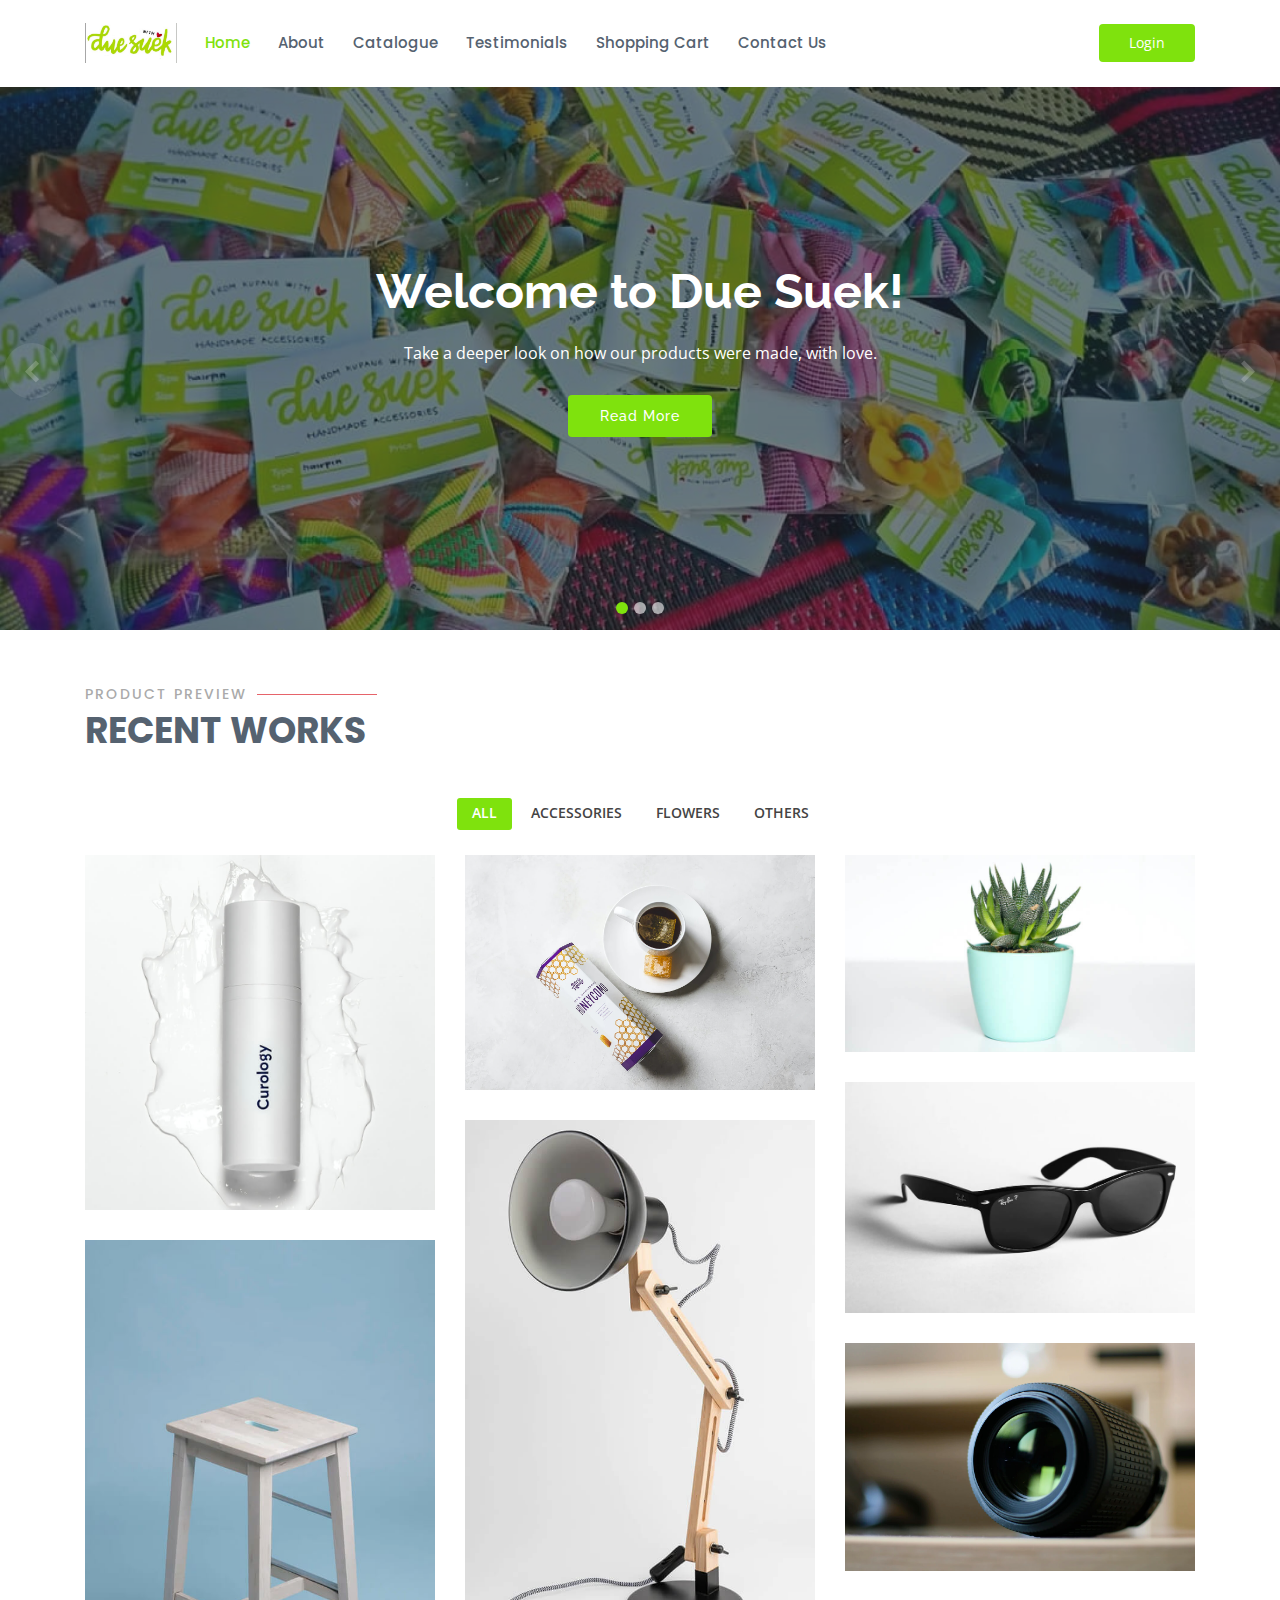
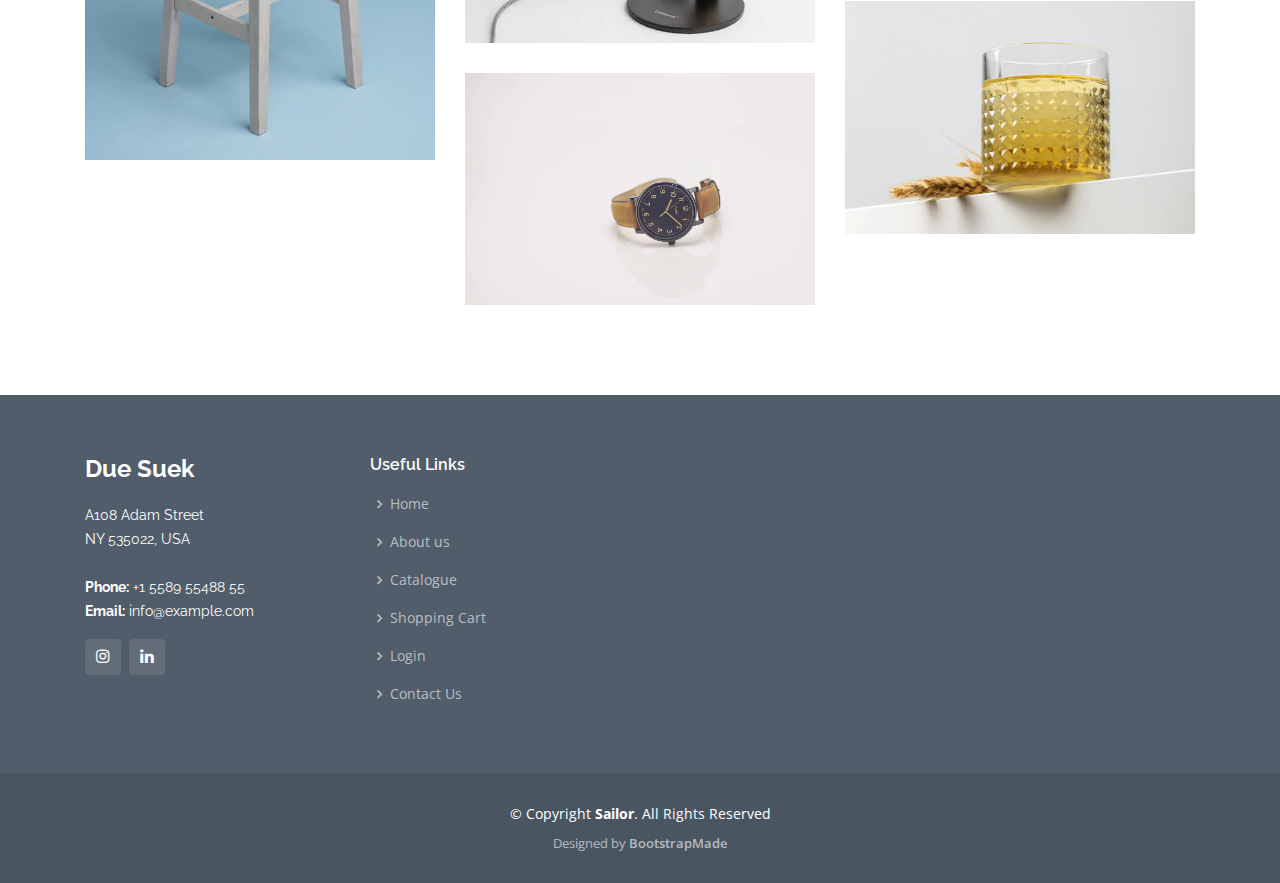
<file: index.html>
<!DOCTYPE html>
<html lang="en">

<head>
  <meta charset="utf-8">
  <meta content="width=device-width, initial-scale=1.0" name="viewport">
  <title>Due Suek - Home</title>
  <link href="assets/img/apple-touch-icon.png" rel="icon">
  <link href="assets/img/apple-touch-icon.png" rel="apple-touch-icon">
  <link href="https://fonts.googleapis.com/css?family=Open+Sans:300,300i,400,400i,600,600i,700,700i|Raleway:300,300i,400,400i,500,500i,600,600i,700,700i|Poppins:300,300i,400,400i,500,500i,600,600i,700,700i" rel="stylesheet">
  <link href="assets/vendor/bootstrap/css/bootstrap.min.css" rel="stylesheet">
  <link href="assets/vendor/icofont/icofont.min.css" rel="stylesheet">
  <link href="assets/vendor/boxicons/css/boxicons.min.css" rel="stylesheet">
  <link href="assets/vendor/animate.css/animate.min.css" rel="stylesheet">
  <link href="assets/vendor/remixicon/remixicon.css" rel="stylesheet">
  <link href="assets/vendor/venobox/venobox.css" rel="stylesheet">
  <link href="assets/vendor/owl.carousel/assets/owl.carousel.min.css" rel="stylesheet">
  <link href="assets/css/style.css" rel="stylesheet">
  
  <!-- =======================================================
  * Template Name: Sailor - v2.3.1
  * Template URL: https://bootstrapmade.com/sailor-free-bootstrap-theme/
  * Author: BootstrapMade.com
  * License: https://bootstrapmade.com/license/
  ======================================================== -->
</head>

<body>
  <!-- ======= Header ======= -->
  <header id="header" class="fixed-top ">
    <div class="container d-flex align-items-center">
      <a href="index.html" class="logo"><img src="assets/img/apple-touch-icon.png" alt="" class="img-fluid"></a>
      <nav class="nav-menu d-none d-lg-block">
        <ul>
          <li class="active"><a href="index.html">Home</a></li>
          <li><a href="about.html">About</a></li>
          <li><a href="catalogue.html">Catalogue</a></li>
          <li><a href="testimonials.html">Testimonials</a></li>
          <li><a href="cart.html">Shopping Cart</a></li>
          <li><a href="contact.html">Contact Us</a></li>
        </ul>
      </nav>
      <a href="login.html" class="get-started-btn ml-auto">Login</a>
    </div>
  </header><!-- End of Header -->

  <!-- ======= Carousel ======= -->
  <section id="hero">
    <div id="heroCarousel" class="carousel slide carousel-fade" data-ride="carousel">

      <ol class="carousel-indicators" id="hero-carousel-indicators"></ol>

      <div class="carousel-inner" role="listbox">

        <!-- Slide 1 -->
        <div class="carousel-item active" style="background-image: url(assets/img/slide/carousel1.jpg)">
          <div class="carousel-container">
            <div class="container">
              <h2 class="animate__animated animate__fadeInDown">Welcome to <span>Due Suek!</span></h2>
              <p class="animate__animated animate__fadeInUp">Take a deeper look on how our products were made, with love.</p>
              <a href="about.html" class="btn-get-started animate__animated animate__fadeInUp scrollto">Read More</a>
            </div>
          </div>
        </div>

        <!-- Slide 2 -->
        <div class="carousel-item" style="background-image: url(assets/img/slide/carousel2.jpg)">
          <div class="carousel-container">
            <div class="container">
              <h2 class="animate__animated animate__fadeInDown">Our Products</h2>
              <p class="animate__animated animate__fadeInUp">Check out our Catalogue!</p>
              <a href="catalogue.html" class="btn-get-started animate__animated animate__fadeInUp scrollto">Read More</a>
            </div>
          </div>
        </div>

        <!-- Slide 3 -->
        <div class="carousel-item" style="background-image: url(assets/img/slide/carousel3.jpg)">
          <div class="carousel-container">
            <div class="container">
              <h2 class="animate__animated animate__fadeInDown">Made by Request</h2>
              <p class="animate__animated animate__fadeInUp">Yes, we can make custom-made flowers according to your request, truly.</p>
              <a href="cart.html" class="btn-get-started animate__animated animate__fadeInUp scrollto">Read More</a>
            </div>
          </div>
        </div>

      </div>

      <a class="carousel-control-prev" href="#heroCarousel" role="button" data-slide="prev">
        <span class="carousel-control-prev-icon icofont-simple-left" aria-hidden="true"></span>
        <span class="sr-only">Previous</span>
      </a>

      <a class="carousel-control-next" href="#heroCarousel" role="button" data-slide="next">
        <span class="carousel-control-next-icon icofont-simple-right" aria-hidden="true"></span>
        <span class="sr-only">Next</span>
      </a>

    </div>
  </section><!-- End Carousel -->

  <main id="main">

    <!-- ======= Mini Catalogue Section ======= -->
    <section id="portfolio" class="portfolio">
      <div class="container">

        <div class="section-title">
          <h2>Product Preview</h2>
          <p>Recent Works</p>
        </div>

        <div class="row">
          <div class="col-lg-12 d-flex justify-content-center">
            <ul id="portfolio-flters">
              <li data-filter="*" class="filter-active">All</li>
              <li data-filter=".filter-accessories">Accessories</li><!-- App -->
              <li data-filter=".filter-flowers">Flowers</li><!-- Card -->
              <li data-filter=".filter-others">Others</li><!-- Web -->
            </ul>
          </div>
        </div>

        <div class="row portfolio-container">

          <div class="col-lg-4 col-md-6 portfolio-item filter-accessories">
            <div class="portfolio-wrap">
              <img src="assets/img/portfolio/portfolio-1.jpg" class="img-fluid" alt="Accessories 1">
              <div class="portfolio-info">
                <h4>Accessories 1</h4>
                <p>Accessories</p>
                <div class="portfolio-links">
                  <a href="assets/img/portfolio/portfolio-1.jpg" data-gall="portfolioGallery" class="venobox" title="Accessories 1"><i class="bx bx-plus"></i></a>
                  <a href="portfolio-details.html" data-gall="portfolioDetailsGallery" data-vbtype="iframe" class="venobox" title="Portfolio Details"><i class="bx bx-link"></i></a>
                </div>
              </div>
            </div>
          </div>

          <div class="col-lg-4 col-md-6 portfolio-item filter-others">
            <div class="portfolio-wrap">
              <img src="assets/img/portfolio/portfolio-2.jpg" class="img-fluid" alt="Others 3">
              <div class="portfolio-info">
                <h4>Others 3</h4>
                <p>Others</p>
                <div class="portfolio-links">
                  <a href="assets/img/portfolio/portfolio-2.jpg" data-gall="portfolioGallery" class="venobox" title="Others 3"><i class="bx bx-plus"></i></a>
                  <a href="portfolio-details.html" data-gall="portfolioDetailsGallery" data-vbtype="iframe" class="venobox" title="Portfolio Details"><i class="bx bx-link"></i></a>
                </div>
              </div>
            </div>
          </div>

          <div class="col-lg-4 col-md-6 portfolio-item filter-accessories">
            <div class="portfolio-wrap">
              <img src="assets/img/portfolio/portfolio-3.jpg" class="img-fluid" alt="">
              <div class="portfolio-info">
                <h4>Accessories 2</h4>
                <p>Accessories</p>
                <div class="portfolio-links">
                  <a href="assets/img/portfolio/portfolio-3.jpg" data-gall="portfolioGallery" class="venobox" title="Accessories 2"><i class="bx bx-plus"></i></a>
                  <a href="portfolio-details.html" data-gall="portfolioDetailsGallery" data-vbtype="iframe" class="venobox" title="Portfolio Details"><i class="bx bx-link"></i></a>
                </div>
              </div>
            </div>
          </div>

          <div class="col-lg-4 col-md-6 portfolio-item filter-flowers">
            <div class="portfolio-wrap">
              <img src="assets/img/portfolio/portfolio-4.jpg" class="img-fluid" alt="">
              <div class="portfolio-info">
                <h4>Flowers 2</h4>
                <p>Flowers</p>
                <div class="portfolio-links">
                  <a href="assets/img/portfolio/portfolio-4.jpg" data-gall="portfolioGallery" class="venobox" title="Flowers 2"><i class="bx bx-plus"></i></a>
                  <a href="portfolio-details.html" data-gall="portfolioDetailsGallery" data-vbtype="iframe" class="venobox" title="Portfolio Details"><i class="bx bx-link"></i></a>
                </div>
              </div>
            </div>
          </div>

          <div class="col-lg-4 col-md-6 portfolio-item filter-others">
            <div class="portfolio-wrap">
              <img src="assets/img/portfolio/portfolio-5.jpg" class="img-fluid" alt="">
              <div class="portfolio-info">
                <h4>Others 2</h4>
                <p>Others</p>
                <div class="portfolio-links">
                  <a href="assets/img/portfolio/portfolio-5.jpg" data-gall="portfolioGallery" class="venobox" title="Others 2"><i class="bx bx-plus"></i></a>
                  <a href="portfolio-details.html" data-gall="portfolioDetailsGallery" data-vbtype="iframe" class="venobox" title="Portfolio Details"><i class="bx bx-link"></i></a>
                </div>
              </div>
            </div>
          </div>

          <div class="col-lg-4 col-md-6 portfolio-item filter-accessories">
            <div class="portfolio-wrap">
              <img src="assets/img/portfolio/portfolio-6.jpg" class="img-fluid" alt="">
              <div class="portfolio-info">
                <h4>Accessories 3</h4>
                <p>Accessories</p>
                <div class="portfolio-links">
                  <a href="assets/img/portfolio/portfolio-6.jpg" data-gall="portfolioGallery" class="venobox" title="Accessories 3"><i class="bx bx-plus"></i></a>
                  <a href="portfolio-details.html" data-gall="portfolioDetailsGallery" data-vbtype="iframe" class="venobox" title="Portfolio Details"><i class="bx bx-link"></i></a>
                </div>
              </div>
            </div>
          </div>

          <div class="col-lg-4 col-md-6 portfolio-item filter-flowers">
            <div class="portfolio-wrap">
              <img src="assets/img/portfolio/portfolio-7.jpg" class="img-fluid" alt="">
              <div class="portfolio-info">
                <h4>Flowers 1</h4>
                <p>Flowers</p>
                <div class="portfolio-links">
                  <a href="assets/img/portfolio/portfolio-7.jpg" data-gall="portfolioGallery" class="venobox" title="Flowers 1"><i class="bx bx-plus"></i></a>
                  <a href="portfolio-details.html" data-gall="portfolioDetailsGallery" data-vbtype="iframe" class="venobox" title="Portfolio Details"><i class="bx bx-link"></i></a>
                </div>
              </div>
            </div>
          </div>

          <div class="col-lg-4 col-md-6 portfolio-item filter-flowers">
            <div class="portfolio-wrap">
              <img src="assets/img/portfolio/portfolio-8.jpg" class="img-fluid" alt="">
              <div class="portfolio-info">
                <h4>Flowers 3</h4>
                <p>Flowers</p>
                <div class="portfolio-links">
                  <a href="assets/img/portfolio/portfolio-8.jpg" data-gall="portfolioGallery" class="venobox" title="Flowers 3"><i class="bx bx-plus"></i></a>
                  <a href="portfolio-details.html" data-gall="portfolioDetailsGallery" data-vbtype="iframe" class="venobox" title="Portfolio Details"><i class="bx bx-link"></i></a>
                </div>
              </div>
            </div>
          </div>

          <div class="col-lg-4 col-md-6 portfolio-item filter-web">
            <div class="portfolio-wrap">
              <img src="assets/img/portfolio/portfolio-9.jpg" class="img-fluid" alt="">
              <div class="portfolio-info">
                <h4>Accessories 3</h4>
                <p>Accessories</p>
                <div class="portfolio-links">
                  <a href="assets/img/portfolio/portfolio-9.jpg" data-gall="portfolioGallery" class="venobox" title="Accessories 3"><i class="bx bx-plus"></i></a>
                  <a href="portfolio-details.html" data-gall="portfolioDetailsGallery" data-vbtype="iframe" class="venobox" title="Portfolio Details"><i class="bx bx-link"></i></a>
                </div>
              </div>
            </div>
          </div>

        </div>

      </div>
    </section><!-- End Portfolio Section -->

  </main><!-- End #main -->

  <!-- ======= Footer ======= -->
  <footer id="footer">
    <div class="footer-top">
      <div class="container">
        <div class="row">

          <div class="col-lg-3 col-md-6">
            <div class="footer-info">
              <h3>Due Suek</h3>
              <p>
                A108 Adam Street <br>
                NY 535022, USA<br><br>
                <strong>Phone:</strong> +1 5589 55488 55<br>
                <strong>Email:</strong> info@example.com<br>
              </p>
              <div class="social-links mt-3">
                <a href="https://www.instagram.com/due_suek/" class="instagram"><i class="bx bxl-instagram"></i></a>
                <a href="#" class="linkedin"><i class="bx bxl-linkedin"></i></a>
              </div>
            </div>
          </div>
          <div class="col-lg-2 col-md-6 footer-links">
            <h4>Useful Links</h4>
            <ul>
              <li><i class="bx bx-chevron-right"></i><a href="index.html">Home</a></li>
              <li><i class="bx bx-chevron-right"></i><a href="about.html">About us</a></li>
              <li><i class="bx bx-chevron-right"></i><a href="catalogue.html">Catalogue</a></li>
              <li><i class="bx bx-chevron-right"></i><a href="cart.html">Shopping Cart</a></li>
              <li><i class="bx bx-chevron-right"></i><a href="login.html">Login</a></li>
              <li><i class="bx bx-chevron-right"></i><a href="contact.html">Contact Us</a></li>
            </ul>
          </div>
          <div class="col-lg-3 col-md-6"></div>
          <div class="col-lg-4 col-md-6"></div>
        </div>
      </div>
    </div>

    <div class="container">
      <div class="copyright">
        &copy; Copyright <strong><span>Sailor</span></strong>. All Rights Reserved
      </div>
      <div class="credits">
        <!-- All the links in the footer should remain intact. -->
        <!-- You can delete the links only if you purchased the pro version. -->
        <!-- Licensing information: https://bootstrapmade.com/license/ -->
        <!-- Purchase the pro version with working PHP/AJAX contact form: https://bootstrapmade.com/sailor-free-bootstrap-theme/ -->
        Designed by <a href="https://bootstrapmade.com/">BootstrapMade</a>
      </div>
    </div>
  </footer><!-- End Footer -->

  <a href="#" class="back-to-top"><i class="icofont-simple-up"></i></a>

  <!-- Vendor JS Files -->
  <script src="assets/vendor/jquery/jquery.min.js"></script>
  <script src="assets/vendor/bootstrap/js/bootstrap.bundle.min.js"></script>
  <script src="assets/vendor/jquery.easing/jquery.easing.min.js"></script>
  <script src="assets/vendor/php-email-form/validate.js"></script>
  <script src="assets/vendor/isotope-layout/isotope.pkgd.min.js"></script>
  <script src="assets/vendor/venobox/venobox.min.js"></script>
  <script src="assets/vendor/waypoints/jquery.waypoints.min.js"></script>
  <script src="assets/vendor/owl.carousel/owl.carousel.min.js"></script>

  <!-- Template Main JS File -->
  <script src="assets/js/main.js"></script>

</body>

</html>
</file>
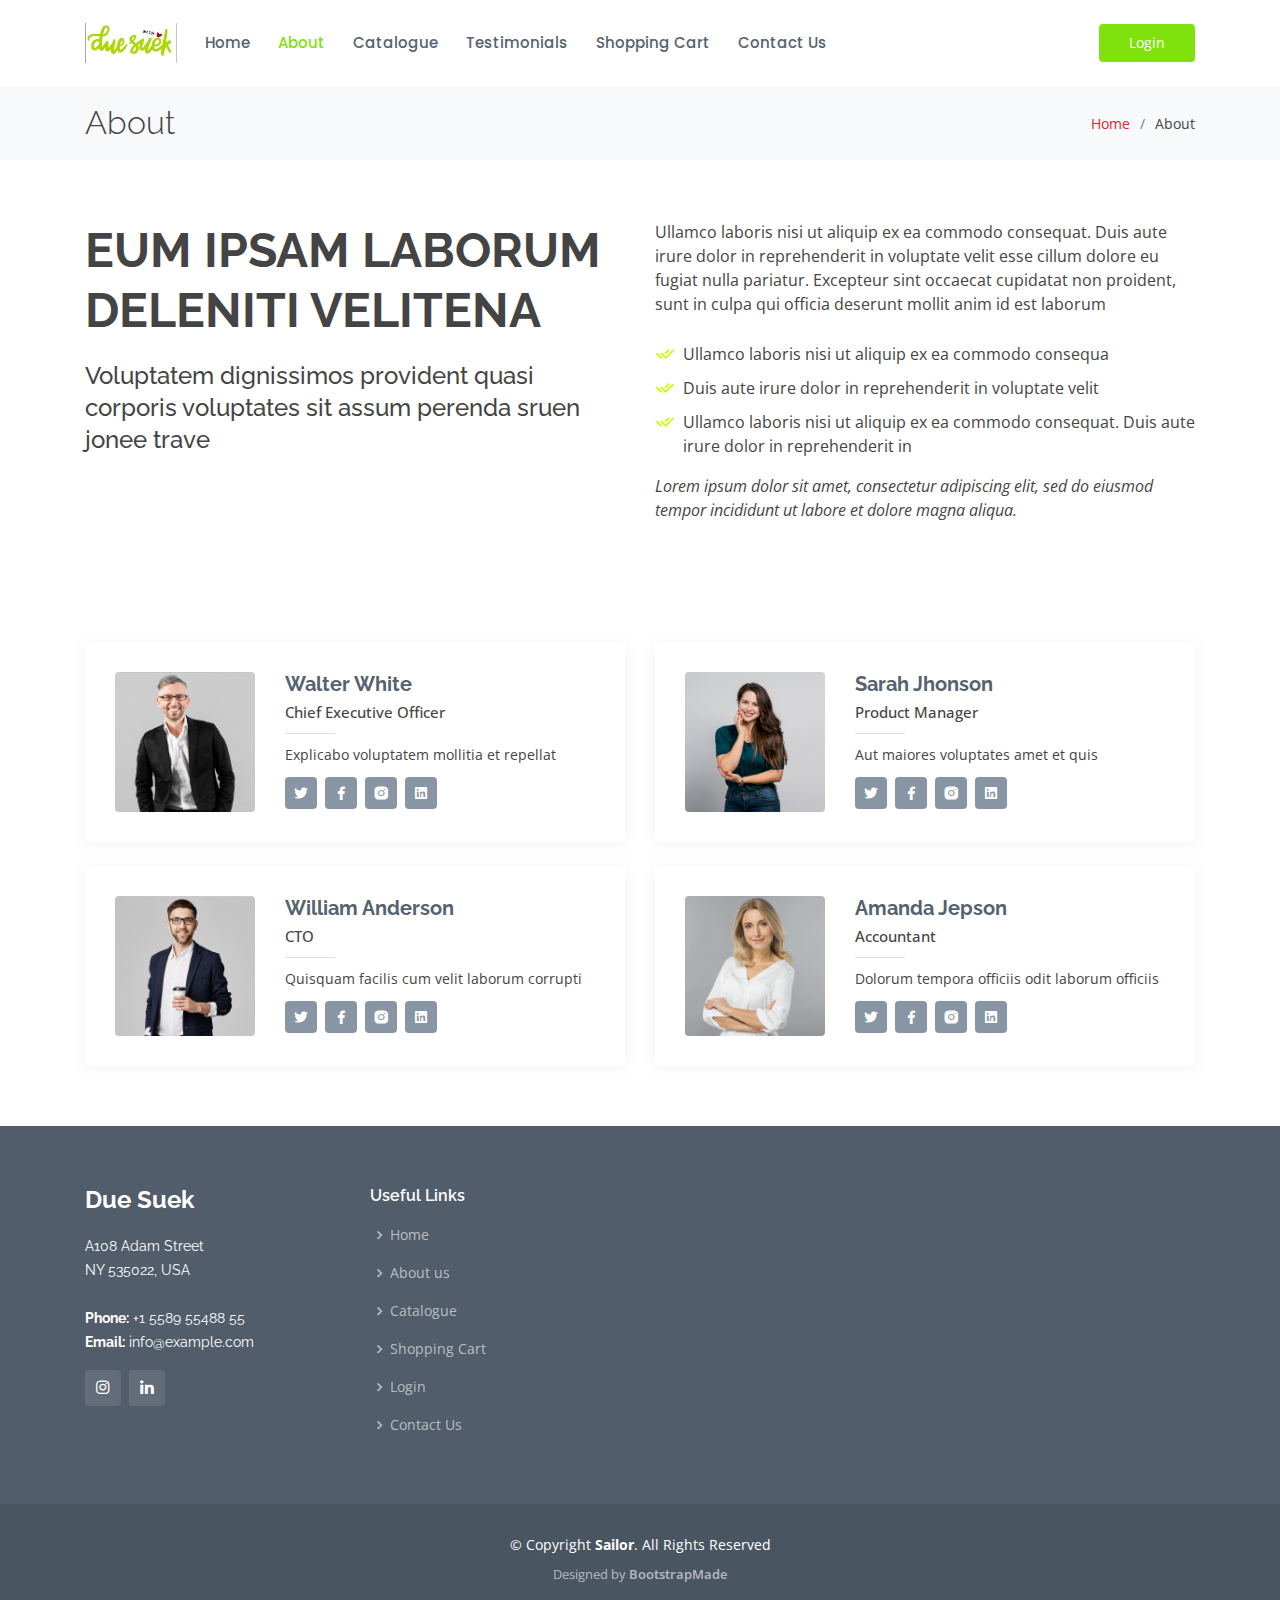
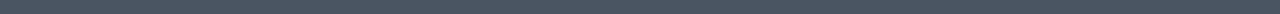
<file: about.html>
<!DOCTYPE html>
<html lang="en">

<head>
  <meta charset="utf-8">
  <meta content="width=device-width, initial-scale=1.0" name="viewport">
  <title>Due Suek - About Us</title>
  <link href="assets/img/apple-touch-icon.png" rel="icon">
  <link href="assets/img/apple-touch-icon.png" rel="apple-touch-icon">
  <link href="https://fonts.googleapis.com/css?family=Open+Sans:300,300i,400,400i,600,600i,700,700i|Raleway:300,300i,400,400i,500,500i,600,600i,700,700i|Poppins:300,300i,400,400i,500,500i,600,600i,700,700i" rel="stylesheet">
  <link href="assets/vendor/bootstrap/css/bootstrap.min.css" rel="stylesheet">
  <link href="assets/vendor/icofont/icofont.min.css" rel="stylesheet">
  <link href="assets/vendor/boxicons/css/boxicons.min.css" rel="stylesheet">
  <link href="assets/vendor/animate.css/animate.min.css" rel="stylesheet">
  <link href="assets/vendor/remixicon/remixicon.css" rel="stylesheet">
  <link href="assets/vendor/venobox/venobox.css" rel="stylesheet">
  <link href="assets/vendor/owl.carousel/assets/owl.carousel.min.css" rel="stylesheet">
  <link href="assets/css/style.css" rel="stylesheet">
  
  <!-- =======================================================
  * Template Name: Sailor - v2.3.1
  * Template URL: https://bootstrapmade.com/sailor-free-bootstrap-theme/
  * Author: BootstrapMade.com
  * License: https://bootstrapmade.com/license/
  ======================================================== -->
</head>
  
<body>
  
  <!-- ======= Header ======= -->
  <header id="header" class="fixed-top ">
    <div class="container d-flex align-items-center">
      <a href="index.html" class="logo"><img src="assets/img/apple-touch-icon.png" alt="" class="img-fluid"></a>
      <nav class="nav-menu d-none d-lg-block">
        <ul>
          <li><a href="index.html">Home</a></li>
          <li class="active"><a href="about.html">About</a></li>
          <li><a href="catalogue.html">Catalogue</a></li>
          <li><a href="testimonials.html">Testimonials</a></li>
          <li><a href="cart.html">Shopping Cart</a></li>
          <li><a href="contact.html">Contact Us</a></li>
        </ul>
      </nav>
      <a href="login.html" class="get-started-btn ml-auto">Login</a>
    </div>
  </header>

  <main id="main">
  
      <!-- ======= Breadcrumbs ======= -->
      <section id="breadcrumbs" class="breadcrumbs">
        <div class="container">
  
          <div class="d-flex justify-content-between align-items-center">
            <h2>About</h2>
            <ol>
              <li><a href="index.html">Home</a></li>
              <li>About</li>
            </ol>
          </div>
  
        </div>
      </section><!-- End Breadcrumbs -->

      <section id="about" class="about">
        <div class="container">
  
          <div class="row content">
            <div class="col-lg-6">
              <h2>Eum ipsam laborum deleniti velitena</h2>
              <h3>Voluptatem dignissimos provident quasi corporis voluptates sit assum perenda sruen jonee trave</h3>
            </div>
            <div class="col-lg-6 pt-4 pt-lg-0">
              <p>
                Ullamco laboris nisi ut aliquip ex ea commodo consequat. Duis aute irure dolor in reprehenderit in voluptate
                velit esse cillum dolore eu fugiat nulla pariatur. Excepteur sint occaecat cupidatat non proident, sunt in
                culpa qui officia deserunt mollit anim id est laborum
              </p>
              <ul>
                <li><i class="ri-check-double-line"></i> Ullamco laboris nisi ut aliquip ex ea commodo consequa</li>
                <li><i class="ri-check-double-line"></i> Duis aute irure dolor in reprehenderit in voluptate velit</li>
                <li><i class="ri-check-double-line"></i> Ullamco laboris nisi ut aliquip ex ea commodo consequat. Duis aute irure dolor in reprehenderit in</li>
              </ul>
              <p class="font-italic">
                Lorem ipsum dolor sit amet, consectetur adipiscing elit, sed do eiusmod tempor incididunt ut labore et dolore
                magna aliqua.
              </p>
            </div>
          </div>
  
        </div>
      </section><!-- End About Section -->
  
      <!-- ======= Team Section ======= -->
      <section id="team" class="team ">
        <div class="container">
  
          <div class="row">
  
            <div class="col-lg-6">
              <div class="member d-flex align-items-start">
                <div class="pic"><img src="assets/img/team/team-1.jpg" class="img-fluid" alt=""></div>
                <div class="member-info">
                  <h4>Walter White</h4>
                  <span>Chief Executive Officer</span>
                  <p>Explicabo voluptatem mollitia et repellat</p>
                  <div class="social">
                    <a href=""><i class="ri-twitter-fill"></i></a>
                    <a href=""><i class="ri-facebook-fill"></i></a>
                    <a href=""><i class="ri-instagram-fill"></i></a>
                    <a href=""> <i class="ri-linkedin-box-fill"></i> </a>
                  </div>
                </div>
              </div>
            </div>
  
            <div class="col-lg-6 mt-4 mt-lg-0">
              <div class="member d-flex align-items-start">
                <div class="pic"><img src="assets/img/team/team-2.jpg" class="img-fluid" alt=""></div>
                <div class="member-info">
                  <h4>Sarah Jhonson</h4>
                  <span>Product Manager</span>
                  <p>Aut maiores voluptates amet et quis</p>
                  <div class="social">
                    <a href=""><i class="ri-twitter-fill"></i></a>
                    <a href=""><i class="ri-facebook-fill"></i></a>
                    <a href=""><i class="ri-instagram-fill"></i></a>
                    <a href=""> <i class="ri-linkedin-box-fill"></i> </a>
                  </div>
                </div>
              </div>
            </div>
  
            <div class="col-lg-6 mt-4">
              <div class="member d-flex align-items-start">
                <div class="pic"><img src="assets/img/team/team-3.jpg" class="img-fluid" alt=""></div>
                <div class="member-info">
                  <h4>William Anderson</h4>
                  <span>CTO</span>
                  <p>Quisquam facilis cum velit laborum corrupti</p>
                  <div class="social">
                    <a href=""><i class="ri-twitter-fill"></i></a>
                    <a href=""><i class="ri-facebook-fill"></i></a>
                    <a href=""><i class="ri-instagram-fill"></i></a>
                    <a href=""> <i class="ri-linkedin-box-fill"></i> </a>
                  </div>
                </div>
              </div>
            </div>
  
          <div class="col-lg-6 mt-4">
            <div class="member d-flex align-items-start">
              <div class="pic"><img src="assets/img/team/team-4.jpg" class="img-fluid" alt=""></div>
                <div class="member-info">
                  <h4>Amanda Jepson</h4>
                  <span>Accountant</span>
                  <p>Dolorum tempora officiis odit laborum officiis</p>
                <div class="social">
                  <a href=""><i class="ri-twitter-fill"></i></a>
                  <a href=""><i class="ri-facebook-fill"></i></a>
                  <a href=""><i class="ri-instagram-fill"></i></a>
                  <a href=""> <i class="ri-linkedin-box-fill"></i> </a>
                </div>
              </div>
            </div>
          </div>

        </div>  
      </div>
    </section><!-- End Team Section -->
  
  </main><!-- End #main -->
  
  <!-- ======= Footer ======= -->
  <footer id="footer">
    <div class="footer-top">
      <div class="container">
        <div class="row">

          <div class="col-lg-3 col-md-6">
            <div class="footer-info">
              <h3>Due Suek</h3>
              <p>
                A108 Adam Street <br>
                NY 535022, USA<br><br>
                <strong>Phone:</strong> +1 5589 55488 55<br>
                <strong>Email:</strong> info@example.com<br>
              </p>
              <div class="social-links mt-3">
                <a href="https://www.instagram.com/due_suek/" class="instagram"><i class="bx bxl-instagram"></i></a>
                <a href="#" class="linkedin"><i class="bx bxl-linkedin"></i></a>
              </div>
            </div>
          </div>
          <div class="col-lg-2 col-md-6 footer-links">
            <h4>Useful Links</h4>
            <ul>
              <li><i class="bx bx-chevron-right"></i><a href="index.html">Home</a></li>
              <li><i class="bx bx-chevron-right"></i><a href="about.html">About us</a></li>
              <li><i class="bx bx-chevron-right"></i><a href="catalogue.html">Catalogue</a></li>
              <li><i class="bx bx-chevron-right"></i><a href="cart.html">Shopping Cart</a></li>
              <li><i class="bx bx-chevron-right"></i><a href="login.html">Login</a></li>
              <li><i class="bx bx-chevron-right"></i><a href="contact.html">Contact Us</a></li>
            </ul>
          </div>
          <div class="col-lg-3 col-md-6"></div>
          <div class="col-lg-4 col-md-6"></div>
        </div>
      </div>
    </div>
  
    <div class="container">
      <div class="copyright">
          &copy; Copyright <strong><span>Sailor</span></strong>. All Rights Reserved
      </div>
        <div class="credits">
          <!-- All the links in the footer should remain intact. -->
          <!-- You can delete the links only if you purchased the pro version. -->
          <!-- Licensing information: https://bootstrapmade.com/license/ -->
          <!-- Purchase the pro version with working PHP/AJAX contact form: https://bootstrapmade.com/sailor-free-bootstrap-theme/ -->
          Designed by <a href="https://bootstrapmade.com/">BootstrapMade</a>
      </div>
    </div>
  </footer><!-- End Footer -->
  
  <a href="#" class="back-to-top"><i class="icofont-simple-up"></i></a>
  
  <!-- Vendor JS Files -->
  <script src="assets/vendor/jquery/jquery.min.js"></script>
  <script src="assets/vendor/bootstrap/js/bootstrap.bundle.min.js"></script>
  <script src="assets/vendor/jquery.easing/jquery.easing.min.js"></script>
  <script src="assets/vendor/php-email-form/validate.js"></script>
  <script src="assets/vendor/isotope-layout/isotope.pkgd.min.js"></script>
  <script src="assets/vendor/venobox/venobox.min.js"></script>
  <script src="assets/vendor/waypoints/jquery.waypoints.min.js"></script>
  <script src="assets/vendor/owl.carousel/owl.carousel.min.js"></script>
  
  <!-- Template Main JS File -->
  <script src="assets/js/main.js"></script>
  
</body>
</html>
</file>
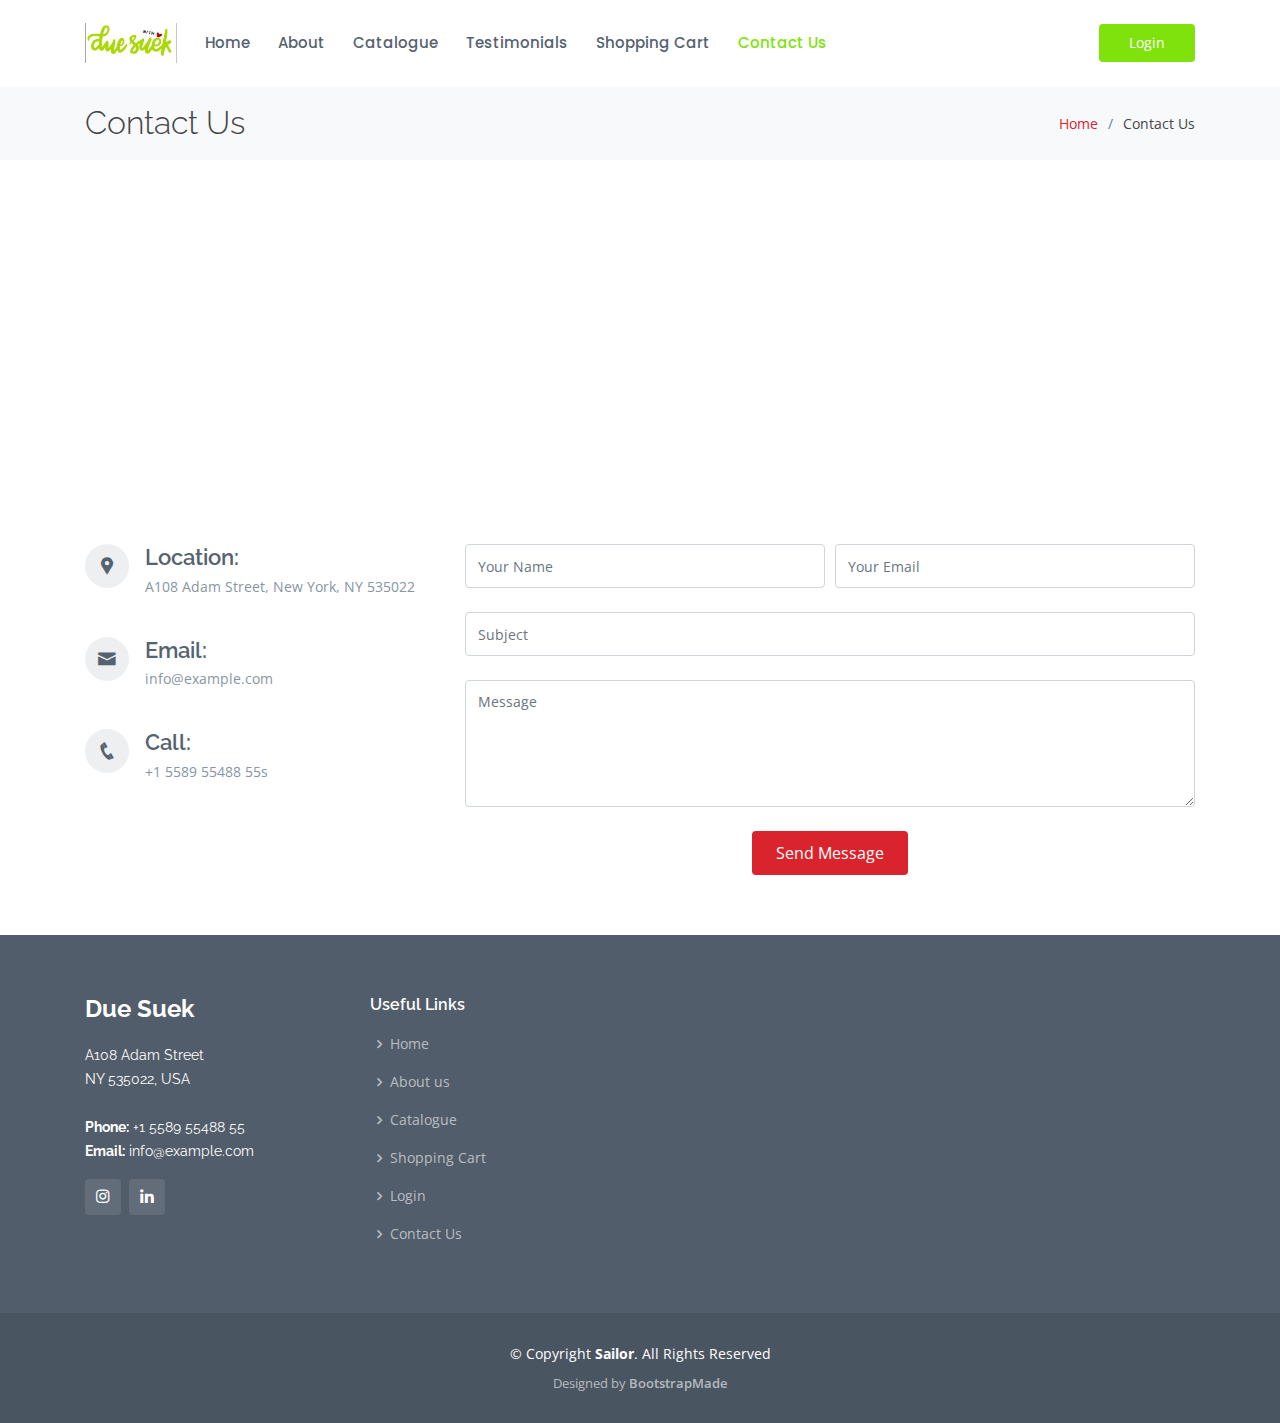
<file: contact.html>
<!DOCTYPE html>
<html lang="en">

<head>
  <meta charset="utf-8">
  <meta content="width=device-width, initial-scale=1.0" name="viewport">
  <title>Due Suek - Contact Us</title>
  <link href="assets/img/apple-touch-icon.png" rel="icon">
  <link href="assets/img/apple-touch-icon.png" rel="apple-touch-icon">
  <link href="https://fonts.googleapis.com/css?family=Open+Sans:300,300i,400,400i,600,600i,700,700i|Raleway:300,300i,400,400i,500,500i,600,600i,700,700i|Poppins:300,300i,400,400i,500,500i,600,600i,700,700i" rel="stylesheet">
  <link href="assets/vendor/bootstrap/css/bootstrap.min.css" rel="stylesheet">
  <link href="assets/vendor/icofont/icofont.min.css" rel="stylesheet">
  <link href="assets/vendor/boxicons/css/boxicons.min.css" rel="stylesheet">
  <link href="assets/vendor/animate.css/animate.min.css" rel="stylesheet">
  <link href="assets/vendor/remixicon/remixicon.css" rel="stylesheet">
  <link href="assets/vendor/venobox/venobox.css" rel="stylesheet">
  <link href="assets/vendor/owl.carousel/assets/owl.carousel.min.css" rel="stylesheet">
  <link href="assets/css/style.css" rel="stylesheet">
  
  <!-- =======================================================
  * Template Name: Sailor - v2.3.1
  * Template URL: https://bootstrapmade.com/sailor-free-bootstrap-theme/
  * Author: BootstrapMade.com
  * License: https://bootstrapmade.com/license/
  ======================================================== -->
</head>

<body>
  <!-- ======= Header ======= -->
  <header id="header" class="fixed-top ">
    <div class="container d-flex align-items-center">
      <a href="index.html" class="logo"><img src="assets/img/apple-touch-icon.png" alt="" class="img-fluid"></a>
      <nav class="nav-menu d-none d-lg-block">
        <ul>
          <li><a href="index.html">Home</a></li>
          <li><a href="about.html">About</a></li>
          <li><a href="catalogue.html">Catalogue</a></li>
          <li><a href="testimonials.html">Testimonials</a></li>
          <li><a href="cart.html">Shopping Cart</a></li>
          <li class="active"><a href="contact.html">Contact Us</a></li>
        </ul>
      </nav>
      <a href="login.html" class="get-started-btn ml-auto">Login</a>
    </div>
  </header>

  <main id="main">

    <!-- ======= Breadcrumbs ======= -->
    <section id="breadcrumbs" class="breadcrumbs">
      <div class="container">

        <div class="d-flex justify-content-between align-items-center">
          <h2>Contact Us</h2>
          <ol>
            <li><a href="index.html">Home</a></li>
            <li>Contact Us</li>
          </ol>
        </div>

      </div>
    </section><!-- End Breadcrumbs -->

    <!-- ======= Contact Section ======= -->
    <section id="contact" class="contact">
      <div class="container">

        <div>
          <iframe style="border:0; width: 100%; height: 270px;" src="https://www.google.com/maps/embed?pb=!1m18!1m12!1m3!1d1963.8923219459919!2d123.72077480625278!3d-10.116706298206756!2m3!1f0!2f0!3f0!3m2!1i1024!2i768!4f13.1!3m3!1m2!1s0x2c56819a542143a1%3A0x14f408dfda2c630f!2sSMP%20Dan%20SMA%20Advent%20Nusra%20Kabupaten%20Kupang!5e0!3m2!1sen!2sid!4v1614584899695!5m2!1sen!2sid" frameborder="0" allowfullscreen></iframe>
        </div>

        <div class="row mt-5">

          <div class="col-lg-4">
            <div class="info">
              <div class="address">
                <i class="icofont-google-map"></i>
                <h4>Location:</h4>
                <p>A108 Adam Street, New York, NY 535022</p>
              </div>

              <div class="email">
                <i class="icofont-envelope"></i>
                <h4>Email:</h4>
                <p>info@example.com</p>
              </div>

              <div class="phone">
                <i class="icofont-phone"></i>
                <h4>Call:</h4>
                <p>+1 5589 55488 55s</p>
              </div>

            </div>

          </div>

          <div class="col-lg-8 mt-5 mt-lg-0">

            <form action="forms/contact.php" method="post" role="form" class="php-email-form">
              <div class="form-row">
                <div class="col-md-6 form-group">
                  <input type="text" name="name" class="form-control" id="name" placeholder="Your Name" data-rule="minlen:4" data-msg="Please enter at least 4 chars" />
                  <div class="validate"></div>
                </div>
                <div class="col-md-6 form-group">
                  <input type="email" class="form-control" name="email" id="email" placeholder="Your Email" data-rule="email" data-msg="Please enter a valid email" />
                  <div class="validate"></div>
                </div>
              </div>
              <div class="form-group">
                <input type="text" class="form-control" name="subject" id="subject" placeholder="Subject" data-rule="minlen:4" data-msg="Please enter at least 8 chars of subject" />
                <div class="validate"></div>
              </div>
              <div class="form-group">
                <textarea class="form-control" name="message" rows="5" data-rule="required" data-msg="Please write something for us" placeholder="Message"></textarea>
                <div class="validate"></div>
              </div>
              <div class="mb-3">
                <div class="loading">Loading</div>
                <div class="error-message"></div>
                <div class="sent-message">Your message has been sent. Thank you!</div>
              </div>
              <div class="text-center"><button type="submit">Send Message</button></div>
            </form>

          </div>

        </div>

      </div>
    </section><!-- End Contact Section -->

  </main><!-- End #main -->

  <!-- ======= Footer ======= -->
  <footer id="footer">
    <div class="footer-top">
      <div class="container">
        <div class="row">

          <div class="col-lg-3 col-md-6">
            <div class="footer-info">
              <h3>Due Suek</h3>
              <p>
                A108 Adam Street <br>
                NY 535022, USA<br><br>
                <strong>Phone:</strong> +1 5589 55488 55<br>
                <strong>Email:</strong> info@example.com<br>
              </p>
              <div class="social-links mt-3">
                <a href="https://www.instagram.com/due_suek/" class="instagram"><i class="bx bxl-instagram"></i></a>
                <a href="#" class="linkedin"><i class="bx bxl-linkedin"></i></a>
              </div>
            </div>
          </div>
          <div class="col-lg-2 col-md-6 footer-links">
            <h4>Useful Links</h4>
            <ul>
              <li><i class="bx bx-chevron-right"></i><a href="index.html">Home</a></li>
              <li><i class="bx bx-chevron-right"></i><a href="about.html">About us</a></li>
              <li><i class="bx bx-chevron-right"></i><a href="catalogue.html">Catalogue</a></li>
              <li><i class="bx bx-chevron-right"></i><a href="cart.html">Shopping Cart</a></li>
              <li><i class="bx bx-chevron-right"></i><a href="login.html">Login</a></li>
              <li><i class="bx bx-chevron-right"></i><a href="contact.html">Contact Us</a></li>
            </ul>
          </div>
          <div class="col-lg-3 col-md-6"></div>
          <div class="col-lg-4 col-md-6"></div>
        </div>
      </div>
    </div>

    <div class="container">
      <div class="copyright">
        &copy; Copyright <strong><span>Sailor</span></strong>. All Rights Reserved
      </div>
      <div class="credits">
        <!-- All the links in the footer should remain intact. -->
        <!-- You can delete the links only if you purchased the pro version. -->
        <!-- Licensing information: https://bootstrapmade.com/license/ -->
        <!-- Purchase the pro version with working PHP/AJAX contact form: https://bootstrapmade.com/sailor-free-bootstrap-theme/ -->
        Designed by <a href="https://bootstrapmade.com/">BootstrapMade</a>
      </div>
    </div>
  </footer><!-- End Footer -->

  <a href="#" class="back-to-top"><i class="icofont-simple-up"></i></a>

  <!-- Vendor JS Files -->
  <script src="assets/vendor/jquery/jquery.min.js"></script>
  <script src="assets/vendor/bootstrap/js/bootstrap.bundle.min.js"></script>
  <script src="assets/vendor/jquery.easing/jquery.easing.min.js"></script>
  <script src="assets/vendor/php-email-form/validate.js"></script>
  <script src="assets/vendor/isotope-layout/isotope.pkgd.min.js"></script>
  <script src="assets/vendor/venobox/venobox.min.js"></script>
  <script src="assets/vendor/waypoints/jquery.waypoints.min.js"></script>
  <script src="assets/vendor/owl.carousel/owl.carousel.min.js"></script>

  <!-- Template Main JS File -->
  <script src="assets/js/main.js"></script>

</body>

</html>
</file>
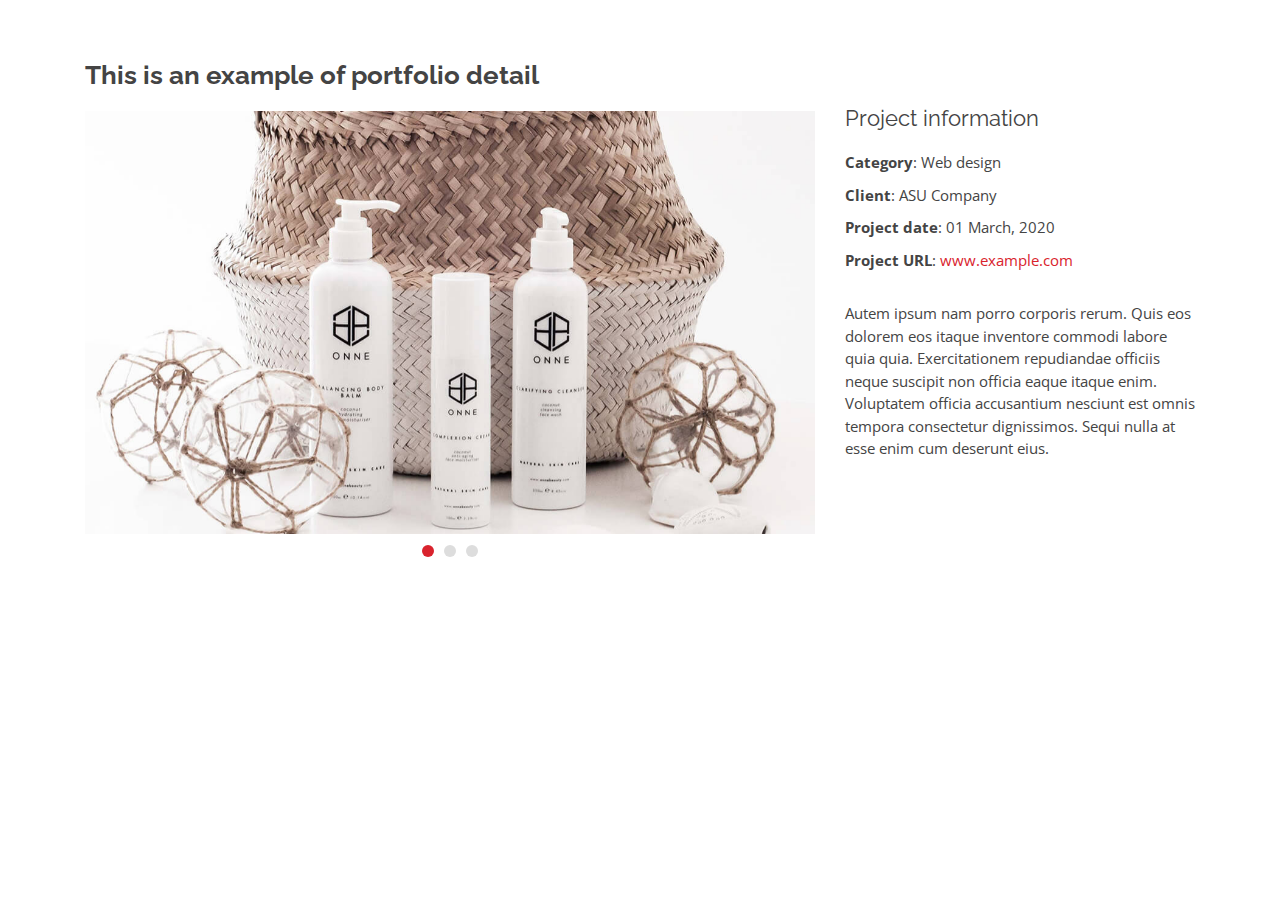
<file: portfolio-details.html>
<!DOCTYPE html>
<html lang="en">

<head>
  <meta charset="utf-8">
  <meta content="width=device-width, initial-scale=1.0" name="viewport">

  <title>Portfolio Details - Sailor Bootstrap Template</title>
  <meta content="" name="description">
  <meta content="" name="keywords">

  <!-- Favicons -->
  <link href="assets/img/favicon.png" rel="icon">
  <link href="assets/img/apple-touch-icon.png" rel="apple-touch-icon">

  <!-- Google Fonts -->
  <link href="https://fonts.googleapis.com/css?family=Open+Sans:300,300i,400,400i,600,600i,700,700i|Raleway:300,300i,400,400i,500,500i,600,600i,700,700i|Poppins:300,300i,400,400i,500,500i,600,600i,700,700i" rel="stylesheet">

  <!-- Vendor CSS Files -->
  <link href="assets/vendor/bootstrap/css/bootstrap.min.css" rel="stylesheet">
  <link href="assets/vendor/icofont/icofont.min.css" rel="stylesheet">
  <link href="assets/vendor/boxicons/css/boxicons.min.css" rel="stylesheet">
  <link href="assets/vendor/animate.css/animate.min.css" rel="stylesheet">
  <link href="assets/vendor/remixicon/remixicon.css" rel="stylesheet">
  <link href="assets/vendor/venobox/venobox.css" rel="stylesheet">
  <link href="assets/vendor/owl.carousel/assets/owl.carousel.min.css" rel="stylesheet">

  <!-- Template Main CSS File -->
  <link href="assets/css/style.css" rel="stylesheet">

  <!-- =======================================================
  * Template Name: Sailor - v2.3.1
  * Template URL: https://bootstrapmade.com/sailor-free-bootstrap-theme/
  * Author: BootstrapMade.com
  * License: https://bootstrapmade.com/license/
  ======================================================== -->
</head>

<body>

  <main id="main">

    <!-- ======= Portfolio Details Section ======= -->
    <section id="portfolio-details" class="portfolio-details">
      <div class="container">

        <div class="row">

          <div class="col-lg-8">
            <h2 class="portfolio-title">This is an example of portfolio detail</h2>
            <div class="owl-carousel portfolio-details-carousel">
              <img src="assets/img/portfolio/portfolio-details-1.jpg" class="img-fluid" alt="">
              <img src="assets/img/portfolio/portfolio-details-2.jpg" class="img-fluid" alt="">
              <img src="assets/img/portfolio/portfolio-details-3.jpg" class="img-fluid" alt="">
            </div>
          </div>

          <div class="col-lg-4 portfolio-info">
            <h3>Project information</h3>
            <ul>
              <li><strong>Category</strong>: Web design</li>
              <li><strong>Client</strong>: ASU Company</li>
              <li><strong>Project date</strong>: 01 March, 2020</li>
              <li><strong>Project URL</strong>: <a href="#">www.example.com</a></li>
            </ul>

            <p>
              Autem ipsum nam porro corporis rerum. Quis eos dolorem eos itaque inventore commodi labore quia quia. Exercitationem repudiandae officiis neque suscipit non officia eaque itaque enim. Voluptatem officia accusantium nesciunt est omnis tempora consectetur dignissimos. Sequi nulla at esse enim cum deserunt eius.
            </p>
          </div>

        </div>

      </div>
    </section><!-- End Portfolio Details Section -->

  </main><!-- End #main -->

  <a href="#" class="back-to-top"><i class="icofont-simple-up"></i></a>

  <!-- Vendor JS Files -->
  <script src="assets/vendor/jquery/jquery.min.js"></script>
  <script src="assets/vendor/bootstrap/js/bootstrap.bundle.min.js"></script>
  <script src="assets/vendor/jquery.easing/jquery.easing.min.js"></script>
  <script src="assets/vendor/php-email-form/validate.js"></script>
  <script src="assets/vendor/isotope-layout/isotope.pkgd.min.js"></script>
  <script src="assets/vendor/venobox/venobox.min.js"></script>
  <script src="assets/vendor/waypoints/jquery.waypoints.min.js"></script>
  <script src="assets/vendor/owl.carousel/owl.carousel.min.js"></script>

  <!-- Template Main JS File -->
  <script src="assets/js/main.js"></script>

</body>

</html>
</file>
<file: assets/vendor/venobox/venobox.css>
/* ------ venobox.css --------*/
.vbox-overlay *, .vbox-overlay *:before, .vbox-overlay *:after{
    -webkit-backface-visibility: hidden;
    -webkit-box-sizing:border-box;
    -moz-box-sizing:border-box;
    box-sizing:border-box;
}
.vbox-overlay * { 
    -webkit-backface-visibility: visible;
    backface-visibility: visible;
}
.vbox-overlay{
    display: -webkit-flex;
    display: flex;
    -webkit-flex-direction: column;
    flex-direction: column;
    -webkit-justify-content: center;
    justify-content: center;
    -webkit-align-items: center;
    align-items: center;
    position: fixed;
    left: 0;
    top: 0;
    bottom: 0;
    right: 0;
    z-index: 999999;
}

/* ----- navigation ----- */
.vbox-title{
    width: 100%;
    height: 40px;
    float: left;
    text-align: center;
    line-height: 28px;
    font-size: 12px;
    padding: 6px 50px;
    overflow: hidden;
    position: fixed;
    display: none;
    left: 0;
    z-index: 89;
}
.vbox-close{
    cursor: pointer;
    position: fixed;
    top: -1px;
    right: 0;
    width: 50px;
    height: 40px;
    padding: 6px;
    display: block;
    background-position:10px center;
    overflow: hidden;
    font-size: 24px;
    line-height: 1;
    text-align: center;
    z-index: 99;
}
.vbox-left{
    cursor: pointer;
    position: fixed;
    left: 0;
    height: 40px;
    overflow: hidden;
    line-height: 28px;
    font-size: 12px;
    z-index: 99;
    display: flex;
    align-items:center;
}
.vbox-num{
    display: inline-block;
    margin: 6px 0 6px 15px;
}
/* ----- Social share ----- */
.vbox-share{
    line-height: 28px;
    font-size: 12px;
    overflow: hidden;
    position: fixed;
    left: 0;
    z-index: 98;
    display: flex;
    align-items:center;
    justify-content: center;
    width: 100%;
    text-align: center;
}
.vbox-share svg{
    max-height: 28px;
    width: 28px;
    z-index: 10;
    margin-left: 12px;
    margin-top: 6px;
    margin-bottom: 6px;
    vertical-align: middle;
}


/* ----- navigation ARROWS ----- */
.vbox-next, .vbox-prev{
    position: fixed;
    top: 50%;
    margin-top: -15px;
    overflow: hidden;
    cursor: pointer;
    display: block;
    width: 45px;
    height: 45px;
    z-index: 99;
}
.vbox-next span, .vbox-prev span{
    position: relative;
    width: 20px;
    height: 20px;
    border: 2px solid transparent;
    border-top-color: #B6B6B6;
    border-right-color: #B6B6B6;
    text-indent: -100px;
    position: absolute;
    top: 8px;
    display: block;
}
.vbox-prev{
    left: 15px;
}
.vbox-next{
    right: 15px;
}
.vbox-prev span{
    left: 10px;
    -ms-transform: rotate(-135deg);
    -webkit-transform: rotate(-135deg);
    transform: rotate(-135deg);
}
.vbox-next span{
    -ms-transform: rotate(45deg);
    -webkit-transform: rotate(45deg);
    transform: rotate(45deg);
    right: 10px;
}
/* ------- inline window ------ */
.vbox-inline{
    width: 420px;
    height: 315px;
    height: 70vh;
    padding: 10px;
    background: #fff;
    margin: 0 auto;
    overflow: auto;
    text-align: left;
}
/* ------- Video & iFrames window ------ */
.venoframe{
    max-width: 100%;
    width: 100%;
    border: none;
    width: 100%;
    height: 260px;
    height: 70vh;
}
.venoframe.vbvid{
    height: 260px;
}
@media (min-width: 768px) {
    .venoframe, .vbox-inline{
        width: 90%;
        height: 360px;
        height: 70vh;
    }
    .venoframe.vbvid{
        width: 640px;
        height: 360px;
    }
}
@media (min-width: 992px) {
    .venoframe, .vbox-inline{
        max-width: 1200px;
        width: 80%;
        height: 540px;
        height: 70vh;
    }
    .venoframe.vbvid{
        width: 960px;
        height: 540px;
    }
}
/* 
Please do NOT edit this part! 
or at least read this note: http://i.imgur.com/7C0ws9e.gif
*/
.vbox-open{
    overflow: hidden;
}
.vbox-container{
    position: absolute;
    left: 0;
    right: 0;
    top: 0;
    bottom: 0;
    overflow-x: hidden;
    overflow-y: scroll;
    overflow-scrolling: touch;
    -webkit-overflow-scrolling: touch;
    z-index: 20;
    max-height: 100%;

}

.vbox-content{
    text-align: center;
    float: left;
    width: 100%;
    position: relative;
    overflow: hidden;
    padding: 20px 4%;
}
.vbox-container img{
    max-width: 100%;
    height: auto;
}
.vbox-figlio{
    box-shadow: 0 0 12px rgba(0,0,0,0.19), 0 6px 6px rgba(0,0,0,0.23);
    max-width: 100%;
    text-align: initial;
}
img.vbox-figlio{
    -webkit-user-select: none;
-khtml-user-select: none;
-moz-user-select: none;
-o-user-select: none;
user-select: none;
}
.vbox-content.swipe-left{
    margin-left: -200px !important;
}
.vbox-content.swipe-right{
    margin-left: 200px !important;
}
.vbox-animated{
    webkit-transition: margin 300ms ease-out;
    transition: margin 300ms ease-out;
}

/* ---------- preloader ----------
 * SPINKIT 
 * http://tobiasahlin.com/spinkit/
-------------------------------- */
.sk-double-bounce,.sk-rotating-plane{width:40px;height:40px;margin:40px auto}.sk-rotating-plane{background-color:#333;-webkit-animation:sk-rotatePlane 1.2s infinite ease-in-out;animation:sk-rotatePlane 1.2s infinite ease-in-out}@-webkit-keyframes sk-rotatePlane{0%{-webkit-transform:perspective(120px) rotateX(0) rotateY(0);transform:perspective(120px) rotateX(0) rotateY(0)}50%{-webkit-transform:perspective(120px) rotateX(-180.1deg) rotateY(0);transform:perspective(120px) rotateX(-180.1deg) rotateY(0)}100%{-webkit-transform:perspective(120px) rotateX(-180deg) rotateY(-179.9deg);transform:perspective(120px) rotateX(-180deg) rotateY(-179.9deg)}}@keyframes sk-rotatePlane{0%{-webkit-transform:perspective(120px) rotateX(0) rotateY(0);transform:perspective(120px) rotateX(0) rotateY(0)}50%{-webkit-transform:perspective(120px) rotateX(-180.1deg) rotateY(0);transform:perspective(120px) rotateX(-180.1deg) rotateY(0)}100%{-webkit-transform:perspective(120px) rotateX(-180deg) rotateY(-179.9deg);transform:perspective(120px) rotateX(-180deg) rotateY(-179.9deg)}}.sk-double-bounce{position:relative}.sk-double-bounce .sk-child{width:100%;height:100%;border-radius:50%;background-color:#333;opacity:.6;position:absolute;top:0;left:0;-webkit-animation:sk-doubleBounce 2s infinite ease-in-out;animation:sk-doubleBounce 2s infinite ease-in-out}.sk-chasing-dots .sk-child,.sk-spinner-pulse,.sk-three-bounce .sk-child{background-color:#333;border-radius:100%}.sk-double-bounce .sk-double-bounce2{-webkit-animation-delay:-1s;animation-delay:-1s}@-webkit-keyframes sk-doubleBounce{0%,100%{-webkit-transform:scale(0);transform:scale(0)}50%{-webkit-transform:scale(1);transform:scale(1)}}@keyframes sk-doubleBounce{0%,100%{-webkit-transform:scale(0);transform:scale(0)}50%{-webkit-transform:scale(1);transform:scale(1)}}.sk-wave{margin:40px auto;width:50px;height:40px;text-align:center;font-size:10px}.sk-wave .sk-rect{background-color:#333;height:100%;width:6px;display:inline-block;-webkit-animation:sk-waveStretchDelay 1.2s infinite ease-in-out;animation:sk-waveStretchDelay 1.2s infinite ease-in-out}.sk-wave .sk-rect1{-webkit-animation-delay:-1.2s;animation-delay:-1.2s}.sk-wave .sk-rect2{-webkit-animation-delay:-1.1s;animation-delay:-1.1s}.sk-wave .sk-rect3{-webkit-animation-delay:-1s;animation-delay:-1s}.sk-wave .sk-rect4{-webkit-animation-delay:-.9s;animation-delay:-.9s}.sk-wave .sk-rect5{-webkit-animation-delay:-.8s;animation-delay:-.8s}@-webkit-keyframes sk-waveStretchDelay{0%,100%,40%{-webkit-transform:scaleY(.4);transform:scaleY(.4)}20%{-webkit-transform:scaleY(1);transform:scaleY(1)}}@keyframes sk-waveStretchDelay{0%,100%,40%{-webkit-transform:scaleY(.4);transform:scaleY(.4)}20%{-webkit-transform:scaleY(1);transform:scaleY(1)}}.sk-wandering-cubes{margin:40px auto;width:40px;height:40px;position:relative}.sk-wandering-cubes .sk-cube{background-color:#333;width:10px;height:10px;position:absolute;top:0;left:0;-webkit-animation:sk-wanderingCube 1.8s ease-in-out -1.8s infinite both;animation:sk-wanderingCube 1.8s ease-in-out -1.8s infinite both}.sk-chasing-dots,.sk-spinner-pulse{width:40px;height:40px;margin:40px auto}.sk-wandering-cubes .sk-cube2{-webkit-animation-delay:-.9s;animation-delay:-.9s}@-webkit-keyframes sk-wanderingCube{0%{-webkit-transform:rotate(0);transform:rotate(0)}25%{-webkit-transform:translateX(30px) rotate(-90deg) scale(.5);transform:translateX(30px) rotate(-90deg) scale(.5)}50%{-webkit-transform:translateX(30px) translateY(30px) rotate(-179deg);transform:translateX(30px) translateY(30px) rotate(-179deg)}50.1%{-webkit-transform:translateX(30px) translateY(30px) rotate(-180deg);transform:translateX(30px) translateY(30px) rotate(-180deg)}75%{-webkit-transform:translateX(0) translateY(30px) rotate(-270deg) scale(.5);transform:translateX(0) translateY(30px) rotate(-270deg) scale(.5)}100%{-webkit-transform:rotate(-360deg);transform:rotate(-360deg)}}@keyframes sk-wanderingCube{0%{-webkit-transform:rotate(0);transform:rotate(0)}25%{-webkit-transform:translateX(30px) rotate(-90deg) scale(.5);transform:translateX(30px) rotate(-90deg) scale(.5)}50%{-webkit-transform:translateX(30px) translateY(30px) rotate(-179deg);transform:translateX(30px) translateY(30px) rotate(-179deg)}50.1%{-webkit-transform:translateX(30px) translateY(30px) rotate(-180deg);transform:translateX(30px) translateY(30px) rotate(-180deg)}75%{-webkit-transform:translateX(0) translateY(30px) rotate(-270deg) scale(.5);transform:translateX(0) translateY(30px) rotate(-270deg) scale(.5)}100%{-webkit-transform:rotate(-360deg);transform:rotate(-360deg)}}.sk-spinner-pulse{-webkit-animation:sk-pulseScaleOut 1s infinite ease-in-out;animation:sk-pulseScaleOut 1s infinite ease-in-out}@-webkit-keyframes sk-pulseScaleOut{0%{-webkit-transform:scale(0);transform:scale(0)}100%{-webkit-transform:scale(1);transform:scale(1);opacity:0}}@keyframes sk-pulseScaleOut{0%{-webkit-transform:scale(0);transform:scale(0)}100%{-webkit-transform:scale(1);transform:scale(1);opacity:0}}.sk-chasing-dots{position:relative;text-align:center;-webkit-animation:sk-chasingDotsRotate 2s infinite linear;animation:sk-chasingDotsRotate 2s infinite linear}.sk-chasing-dots .sk-child{width:60%;height:60%;display:inline-block;position:absolute;top:0;-webkit-animation:sk-chasingDotsBounce 2s infinite ease-in-out;animation:sk-chasingDotsBounce 2s infinite ease-in-out}.sk-chasing-dots .sk-dot2{top:auto;bottom:0;-webkit-animation-delay:-1s;animation-delay:-1s}@-webkit-keyframes sk-chasingDotsRotate{100%{-webkit-transform:rotate(360deg);transform:rotate(360deg)}}@keyframes sk-chasingDotsRotate{100%{-webkit-transform:rotate(360deg);transform:rotate(360deg)}}@-webkit-keyframes sk-chasingDotsBounce{0%,100%{-webkit-transform:scale(0);transform:scale(0)}50%{-webkit-transform:scale(1);transform:scale(1)}}@keyframes sk-chasingDotsBounce{0%,100%{-webkit-transform:scale(0);transform:scale(0)}50%{-webkit-transform:scale(1);transform:scale(1)}}.sk-three-bounce{margin:40px auto;width:80px;text-align:center}.sk-three-bounce .sk-child{width:20px;height:20px;display:inline-block;-webkit-animation:sk-three-bounce 1.4s ease-in-out 0s infinite both;animation:sk-three-bounce 1.4s ease-in-out 0s infinite both}.sk-circle .sk-child:before,.sk-fading-circle .sk-circle:before{display:block;border-radius:100%;content:'';background-color:#333}.sk-three-bounce .sk-bounce1{-webkit-animation-delay:-.32s;animation-delay:-.32s}.sk-three-bounce .sk-bounce2{-webkit-animation-delay:-.16s;animation-delay:-.16s}@-webkit-keyframes sk-three-bounce{0%,100%,80%{-webkit-transform:scale(0);transform:scale(0)}40%{-webkit-transform:scale(1);transform:scale(1)}}@keyframes sk-three-bounce{0%,100%,80%{-webkit-transform:scale(0);transform:scale(0)}40%{-webkit-transform:scale(1);transform:scale(1)}}.sk-circle{margin:40px auto;width:40px;height:40px;position:relative}.sk-circle .sk-child{width:100%;height:100%;position:absolute;left:0;top:0}.sk-circle .sk-child:before{margin:0 auto;width:15%;height:15%;-webkit-animation:sk-circleBounceDelay 1.2s infinite ease-in-out both;animation:sk-circleBounceDelay 1.2s infinite ease-in-out both}.sk-circle .sk-circle2{-webkit-transform:rotate(30deg);-ms-transform:rotate(30deg);transform:rotate(30deg)}.sk-circle .sk-circle3{-webkit-transform:rotate(60deg);-ms-transform:rotate(60deg);transform:rotate(60deg)}.sk-circle .sk-circle4{-webkit-transform:rotate(90deg);-ms-transform:rotate(90deg);transform:rotate(90deg)}.sk-circle .sk-circle5{-webkit-transform:rotate(120deg);-ms-transform:rotate(120deg);transform:rotate(120deg)}.sk-circle .sk-circle6{-webkit-transform:rotate(150deg);-ms-transform:rotate(150deg);transform:rotate(150deg)}.sk-circle .sk-circle7{-webkit-transform:rotate(180deg);-ms-transform:rotate(180deg);transform:rotate(180deg)}.sk-circle .sk-circle8{-webkit-transform:rotate(210deg);-ms-transform:rotate(210deg);transform:rotate(210deg)}.sk-circle .sk-circle9{-webkit-transform:rotate(240deg);-ms-transform:rotate(240deg);transform:rotate(240deg)}.sk-circle .sk-circle10{-webkit-transform:rotate(270deg);-ms-transform:rotate(270deg);transform:rotate(270deg)}.sk-circle .sk-circle11{-webkit-transform:rotate(300deg);-ms-transform:rotate(300deg);transform:rotate(300deg)}.sk-circle .sk-circle12{-webkit-transform:rotate(330deg);-ms-transform:rotate(330deg);transform:rotate(330deg)}.sk-circle .sk-circle2:before{-webkit-animation-delay:-1.1s;animation-delay:-1.1s}.sk-circle .sk-circle3:before{-webkit-animation-delay:-1s;animation-delay:-1s}.sk-circle .sk-circle4:before{-webkit-animation-delay:-.9s;animation-delay:-.9s}.sk-circle .sk-circle5:before{-webkit-animation-delay:-.8s;animation-delay:-.8s}.sk-circle .sk-circle6:before{-webkit-animation-delay:-.7s;animation-delay:-.7s}.sk-circle .sk-circle7:before{-webkit-animation-delay:-.6s;animation-delay:-.6s}.sk-circle .sk-circle8:before{-webkit-animation-delay:-.5s;animation-delay:-.5s}.sk-circle .sk-circle9:before{-webkit-animation-delay:-.4s;animation-delay:-.4s}.sk-circle .sk-circle10:before{-webkit-animation-delay:-.3s;animation-delay:-.3s}.sk-circle .sk-circle11:before{-webkit-animation-delay:-.2s;animation-delay:-.2s}.sk-circle .sk-circle12:before{-webkit-animation-delay:-.1s;animation-delay:-.1s}@-webkit-keyframes sk-circleBounceDelay{0%,100%,80%{-webkit-transform:scale(0);transform:scale(0)}40%{-webkit-transform:scale(1);transform:scale(1)}}@keyframes sk-circleBounceDelay{0%,100%,80%{-webkit-transform:scale(0);transform:scale(0)}40%{-webkit-transform:scale(1);transform:scale(1)}}.sk-cube-grid{width:40px;height:40px;margin:40px auto}.sk-cube-grid .sk-cube{width:33.33%;height:33.33%;background-color:#333;float:left;-webkit-animation:sk-cubeGridScaleDelay 1.3s infinite ease-in-out;animation:sk-cubeGridScaleDelay 1.3s infinite ease-in-out}.sk-cube-grid .sk-cube1{-webkit-animation-delay:.2s;animation-delay:.2s}.sk-cube-grid .sk-cube2{-webkit-animation-delay:.3s;animation-delay:.3s}.sk-cube-grid .sk-cube3{-webkit-animation-delay:.4s;animation-delay:.4s}.sk-cube-grid .sk-cube4{-webkit-animation-delay:.1s;animation-delay:.1s}.sk-cube-grid .sk-cube5{-webkit-animation-delay:.2s;animation-delay:.2s}.sk-cube-grid .sk-cube6{-webkit-animation-delay:.3s;animation-delay:.3s}.sk-cube-grid .sk-cube7{-webkit-animation-delay:0ms;animation-delay:0ms}.sk-cube-grid .sk-cube8{-webkit-animation-delay:.1s;animation-delay:.1s}.sk-cube-grid .sk-cube9{-webkit-animation-delay:.2s;animation-delay:.2s}@-webkit-keyframes sk-cubeGridScaleDelay{0%,100%,70%{-webkit-transform:scale3D(1,1,1);transform:scale3D(1,1,1)}35%{-webkit-transform:scale3D(0,0,1);transform:scale3D(0,0,1)}}@keyframes sk-cubeGridScaleDelay{0%,100%,70%{-webkit-transform:scale3D(1,1,1);transform:scale3D(1,1,1)}35%{-webkit-transform:scale3D(0,0,1);transform:scale3D(0,0,1)}}.sk-fading-circle{margin:40px auto;width:40px;height:40px;position:relative}.sk-fading-circle .sk-circle{width:100%;height:100%;position:absolute;left:0;top:0}.sk-fading-circle .sk-circle:before{margin:0 auto;width:15%;height:15%;-webkit-animation:sk-circleFadeDelay 1.2s infinite ease-in-out both;animation:sk-circleFadeDelay 1.2s infinite ease-in-out both}.sk-fading-circle .sk-circle2{-webkit-transform:rotate(30deg);-ms-transform:rotate(30deg);transform:rotate(30deg)}.sk-fading-circle .sk-circle3{-webkit-transform:rotate(60deg);-ms-transform:rotate(60deg);transform:rotate(60deg)}.sk-fading-circle .sk-circle4{-webkit-transform:rotate(90deg);-ms-transform:rotate(90deg);transform:rotate(90deg)}.sk-fading-circle .sk-circle5{-webkit-transform:rotate(120deg);-ms-transform:rotate(120deg);transform:rotate(120deg)}.sk-fading-circle .sk-circle6{-webkit-transform:rotate(150deg);-ms-transform:rotate(150deg);transform:rotate(150deg)}.sk-fading-circle .sk-circle7{-webkit-transform:rotate(180deg);-ms-transform:rotate(180deg);transform:rotate(180deg)}.sk-fading-circle .sk-circle8{-webkit-transform:rotate(210deg);-ms-transform:rotate(210deg);transform:rotate(210deg)}.sk-fading-circle .sk-circle9{-webkit-transform:rotate(240deg);-ms-transform:rotate(240deg);transform:rotate(240deg)}.sk-fading-circle .sk-circle10{-webkit-transform:rotate(270deg);-ms-transform:rotate(270deg);transform:rotate(270deg)}.sk-fading-circle .sk-circle11{-webkit-transform:rotate(300deg);-ms-transform:rotate(300deg);transform:rotate(300deg)}.sk-fading-circle .sk-circle12{-webkit-transform:rotate(330deg);-ms-transform:rotate(330deg);transform:rotate(330deg)}.sk-fading-circle .sk-circle2:before{-webkit-animation-delay:-1.1s;animation-delay:-1.1s}.sk-fading-circle .sk-circle3:before{-webkit-animation-delay:-1s;animation-delay:-1s}.sk-fading-circle .sk-circle4:before{-webkit-animation-delay:-.9s;animation-delay:-.9s}.sk-fading-circle .sk-circle5:before{-webkit-animation-delay:-.8s;animation-delay:-.8s}.sk-fading-circle .sk-circle6:before{-webkit-animation-delay:-.7s;animation-delay:-.7s}.sk-fading-circle .sk-circle7:before{-webkit-animation-delay:-.6s;animation-delay:-.6s}.sk-fading-circle .sk-circle8:before{-webkit-animation-delay:-.5s;animation-delay:-.5s}.sk-fading-circle .sk-circle9:before{-webkit-animation-delay:-.4s;animation-delay:-.4s}.sk-fading-circle .sk-circle10:before{-webkit-animation-delay:-.3s;animation-delay:-.3s}.sk-fading-circle .sk-circle11:before{-webkit-animation-delay:-.2s;animation-delay:-.2s}.sk-fading-circle .sk-circle12:before{-webkit-animation-delay:-.1s;animation-delay:-.1s}@-webkit-keyframes sk-circleFadeDelay{0%,100%,39%{opacity:0}40%{opacity:1}}@keyframes sk-circleFadeDelay{0%,100%,39%{opacity:0}40%{opacity:1}}.sk-folding-cube{margin:40px auto;width:40px;height:40px;position:relative;-webkit-transform:rotateZ(45deg);transform:rotateZ(45deg)}.sk-folding-cube .sk-cube{float:left;width:50%;height:50%;position:relative;-webkit-transform:scale(1.1);-ms-transform:scale(1.1);transform:scale(1.1)}.sk-folding-cube .sk-cube:before{content:'';position:absolute;top:0;left:0;width:100%;height:100%;background-color:#333;-webkit-animation:sk-foldCubeAngle 2.4s infinite linear both;animation:sk-foldCubeAngle 2.4s infinite linear both;-webkit-transform-origin:100% 100%;-ms-transform-origin:100% 100%;transform-origin:100% 100%}.sk-folding-cube .sk-cube2{-webkit-transform:scale(1.1) rotateZ(90deg);transform:scale(1.1) rotateZ(90deg)}.sk-folding-cube .sk-cube3{-webkit-transform:scale(1.1) rotateZ(180deg);transform:scale(1.1) rotateZ(180deg)}.sk-folding-cube .sk-cube4{-webkit-transform:scale(1.1) rotateZ(270deg);transform:scale(1.1) rotateZ(270deg)}.sk-folding-cube .sk-cube2:before{-webkit-animation-delay:.3s;animation-delay:.3s}.sk-folding-cube .sk-cube3:before{-webkit-animation-delay:.6s;animation-delay:.6s}.sk-folding-cube .sk-cube4:before{-webkit-animation-delay:.9s;animation-delay:.9s}@-webkit-keyframes sk-foldCubeAngle{0%,10%{-webkit-transform:perspective(140px) rotateX(-180deg);transform:perspective(140px) rotateX(-180deg);opacity:0}25%,75%{-webkit-transform:perspective(140px) rotateX(0);transform:perspective(140px) rotateX(0);opacity:1}100%,90%{-webkit-transform:perspective(140px) rotateY(180deg);transform:perspective(140px) rotateY(180deg);opacity:0}}@keyframes sk-foldCubeAngle{0%,10%{-webkit-transform:perspective(140px) rotateX(-180deg);transform:perspective(140px) rotateX(-180deg);opacity:0}25%,75%{-webkit-transform:perspective(140px) rotateX(0);transform:perspective(140px) rotateX(0);opacity:1}100%,90%{-webkit-transform:perspective(140px) rotateY(180deg);transform:perspective(140px) rotateY(180deg);opacity:0}}
</file>
<file: assets/css/style.css>
/**
* Template Name: Sailor - v2.3.1
* Template URL: https://bootstrapmade.com/sailor-free-bootstrap-theme/
* Author: BootstrapMade.com
* License: https://bootstrapmade.com/license/
*/

/*--------------------------------------------------------------
# General
--------------------------------------------------------------*/
body {
  font-family: "Open Sans", sans-serif;
  color: #444444;
}

a {
  color: #d9232d;
}

a:hover {
  color: #e24d55;
  text-decoration: none;
}

h1, h2, h3, h4, h5, h6 {
  font-family: "Raleway", sans-serif;
}

/*--------------------------------------------------------------
# Back to top button
--------------------------------------------------------------*/
.back-to-top {
  position: fixed;
  display: none;
  right: 15px;
  bottom: 15px;
  z-index: 99999;
}

/* main: #7fe20d hover: #c8ff00 */

.back-to-top i {
  display: flex;
  align-items: center;
  justify-content: center;
  font-size: 24px;
  width: 40px;
  height: 40px;
  border-radius: 4px;
  background: #7fe20d;
  color: #fff;
  transition: all 0.4s;
}

.back-to-top i:hover {
  background: #c8ff00;
  color: #fff;
}

/*--------------------------------------------------------------
# Header
--------------------------------------------------------------*/
#header {
  background: white;
  transition: all 0.5s;
  z-index: 997;
  padding: 20px 0;
}

#header.header-scrolled {
  box-shadow: 0px 2px 15px rgba(0, 0, 0, 0.1);
  padding: 12px 0;
}

#header.header-inner-pages {
  box-shadow: 0px 2px 15px rgba(0, 0, 0, 0.1);
}

#header .logo {
  font-size: 28px;
  margin: 0;
  padding: 0;
  line-height: 1;
  font-weight: 700;
  text-transform: uppercase;
}

#header .logo a {
  color: #556270;
}

#header .logo img {
  max-height: 40px;
}

@media (max-width: 992px) {
  #header {
    padding: 12px 0;
  }
}

/*--------------------------------------------------------------
# Navigation Menu
--------------------------------------------------------------*/
/* Desktop Navigation */
.nav-menu ul {
  margin: 0;
  padding: 0;
  list-style: none;
}

.nav-menu > ul {
  display: flex;
}

.nav-menu > ul > li {
  position: relative;
  white-space: nowrap;
  padding: 12px 0 12px 28px;
}

.nav-menu a {
  display: block;
  position: relative;
  color: #556270;
  transition: 0.3s;
  font-size: 15px;
  font-weight: 500;
  font-family: "Poppins", sans-serif;
}

.nav-menu a:hover, .nav-menu .active > a, .nav-menu li:hover > a {
  color: #7fe20d;
}

.nav-menu .drop-down ul {
  display: block;
  position: absolute;
  left: 15px;
  top: calc(100% + 30px);
  z-index: 99;
  opacity: 0;
  visibility: hidden;
  padding: 10px 0;
  background: #fff;
  box-shadow: 0px 0px 30px rgba(127, 137, 161, 0.25);
  transition: 0.3s;
}

.nav-menu .drop-down:hover > ul {
  opacity: 1;
  top: 100%;
  visibility: visible;
}

.nav-menu .drop-down li {
  min-width: 180px;
  position: relative;
}

.nav-menu .drop-down ul a {
  padding: 10px 20px;
  font-size: 14px;
  font-weight: 500;
  text-transform: none;
  color: #556270;
}

.nav-menu .drop-down ul a:hover, .nav-menu .drop-down ul .active > a, .nav-menu .drop-down ul li:hover > a {
  color: #d9232d;
}

.nav-menu .drop-down > a:after {
  content: "\ea99";
  font-family: IcoFont;
  padding-left: 5px;
}

.nav-menu .drop-down .drop-down ul {
  top: 0;
  left: calc(100% - 30px);
}

.nav-menu .drop-down .drop-down:hover > ul {
  opacity: 1;
  top: 0;
  left: 100%;
}

.nav-menu .drop-down .drop-down > a {
  padding-right: 35px;
}

.nav-menu .drop-down .drop-down > a:after {
  content: "\eaa0";
  font-family: IcoFont;
  position: absolute;
  right: 15px;
}

@media (max-width: 1366px) {
  .nav-menu .drop-down .drop-down ul {
    left: -90%;
  }
  .nav-menu .drop-down .drop-down:hover > ul {
    left: -100%;
  }
  .nav-menu .drop-down .drop-down > a:after {
    content: "\ea9d";
  }
}

/* Get Started Button */
.get-started-btn {
  margin-left: 25px;
  background: #7fe20d;
  color: #fff;
  border-radius: 4px;
  padding: 8px 30px 9px 30px;
  white-space: nowrap;
  transition: 0.3s;
  font-size: 14px;
  display: inline-block;
}

/* main: #7fe20d hover: #c8ff00 */

.get-started-btn:hover {
  background: #c8ff00;
  color: #fff;
}

@media (max-width: 991px) {
  .get-started-btn {
    margin: 0 48px 0 0;
    padding: 6px 18px;
  }
}

/* Mobile Navigation */
.mobile-nav-toggle {
  position: fixed;
  right: 15px;
  top: 15px;
  z-index: 9998;
  border: 0;
  background: none;
  font-size: 24px;
  transition: all 0.4s;
  outline: none !important;
  line-height: 1;
  cursor: pointer;
  text-align: right;
}

.mobile-nav-toggle i {
  color: #556270;
}

.mobile-nav {
  position: fixed;
  top: 55px;
  right: 15px;
  bottom: 15px;
  left: 15px;
  z-index: 9999;
  overflow-y: auto;
  background: #fff;
  transition: ease-in-out 0.2s;
  opacity: 0;
  visibility: hidden;
  border-radius: 10px;
  padding: 10px 0;
}

.mobile-nav * {
  margin: 0;
  padding: 0;
  list-style: none;
}

.mobile-nav a {
  display: block;
  position: relative;
  color: #556270;
  padding: 10px 20px;
  font-weight: 500;
  outline: none;
}

.mobile-nav a:hover, .mobile-nav .active > a, .mobile-nav li:hover > a {
  color: #d9232d;
  text-decoration: none;
}

.mobile-nav .drop-down > a:after {
  content: "\ea99";
  font-family: IcoFont;
  padding-left: 10px;
  position: absolute;
  right: 15px;
}

.mobile-nav .active.drop-down > a:after {
  content: "\eaa1";
}

.mobile-nav .drop-down > a {
  padding-right: 35px;
}

.mobile-nav .drop-down ul {
  display: none;
  overflow: hidden;
}

.mobile-nav .drop-down li {
  padding-left: 20px;
}

.mobile-nav-overly {
  width: 100%;
  height: 100%;
  z-index: 9997;
  top: 0;
  left: 0;
  position: fixed;
  background: rgba(63, 73, 83, 0.6);
  overflow: hidden;
  display: none;
  transition: ease-in-out 0.2s;
}

.mobile-nav-active {
  overflow: hidden;
}

.mobile-nav-active .mobile-nav {
  opacity: 1;
  visibility: visible;
}

.mobile-nav-active .mobile-nav-toggle i {
  color: #fff;
}

/*--------------------------------------------------------------
# Hero Section
--------------------------------------------------------------*/
#hero {
  width: 100%;
  height: 70vh;
  background-color: rgba(63, 73, 83, 0.8);
  overflow: hidden;
  position: relative;
}

#hero .carousel, #hero .carousel-inner, #hero .carousel-item, #hero .carousel-item::before {
  position: absolute;
  top: 0;
  right: 0;
  left: 0;
  bottom: 0;
}

#hero .carousel-item {
  background-size: cover;
  background-position: center;
  background-repeat: no-repeat;
}

#hero .carousel-item::before {
  content: '';
  background-color: rgba(30, 35, 40, 0.6);
}

#hero .carousel-container {
  display: flex;
  justify-content: center;
  align-items: center;
  position: absolute;
  bottom: 0;
  top: 70px;
  left: 50px;
  right: 50px;
}

#hero .container {
  text-align: center;
}

#hero h2 {
  color: #fff;
  margin-bottom: 20px;
  font-size: 48px;
  font-weight: 700;
}

#hero p {
  -webkit-animation-delay: 0.4s;
  animation-delay: 0.4s;
  margin: 0 auto 30px auto;
  color: #fff;
}

#hero .carousel-inner .carousel-item {
  transition-property: opacity;
  background-position: center top;
}

#hero .carousel-inner .carousel-item,
#hero .carousel-inner .active.carousel-item-left,
#hero .carousel-inner .active.carousel-item-right {
  opacity: 0;
}

#hero .carousel-inner .active,
#hero .carousel-inner .carousel-item-next.carousel-item-left,
#hero .carousel-inner .carousel-item-prev.carousel-item-right {
  opacity: 1;
  transition: 0.5s;
}

#hero .carousel-inner .carousel-item-next,
#hero .carousel-inner .carousel-item-prev,
#hero .carousel-inner .active.carousel-item-left,
#hero .carousel-inner .active.carousel-item-right {
  left: 0;
  transform: translate3d(0, 0, 0);
}

#hero .carousel-control-prev, #hero .carousel-control-next {
  width: 10%;
  top: 112px;
}

@media (max-width: 992px) {
  #hero .carousel-control-prev, #hero .carousel-control-next {
    top: 66px;
  }
}

#hero .carousel-control-next-icon, #hero .carousel-control-prev-icon {
  background: none;
  font-size: 36px;
  line-height: 1;
  width: auto;
  height: auto;
  background: rgba(255, 255, 255, 0.2);
  border-radius: 50px;
  padding: 10px;
  transition: 0.3s;
  color: rgba(255, 255, 255, 0.5);
}

#hero .carousel-control-next-icon:hover, #hero .carousel-control-prev-icon:hover {
  background: rgba(255, 255, 255, 0.3);
  color: rgba(255, 255, 255, 0.8);
}

#hero .carousel-indicators li {
  cursor: pointer;
  background: #fff;
  overflow: hidden;
  border: 0;
  width: 12px;
  height: 12px;
  border-radius: 50px;
  opacity: .6;
  transition: 0.3s;
}

#hero .carousel-indicators li.active {
  opacity: 1;
  background: #7fe20d;
}

#hero .btn-get-started {
  font-family: "Raleway", sans-serif;
  font-weight: 500;
  font-size: 14px;
  letter-spacing: 1px;
  display: inline-block;
  padding: 14px 32px;
  border-radius: 4px;
  transition: 0.5s;
  line-height: 1;
  color: #fff;
  -webkit-animation-delay: 0.8s;
  animation-delay: 0.8s;
  background: #7fe20d;
}

/* main: #7fe20d hover: #c8ff00 */

#hero .btn-get-started:hover {
  background: #c8ff00;
}

@media (max-width: 992px) {
  #hero {
    height: 100vh;
  }
  #hero .carousel-container {
    top: 8px;
  }
}

@media (max-width: 768px) {
  #hero h2 {
    font-size: 28px;
  }
}

@media (min-width: 1024px) {
  #hero .carousel-control-prev, #hero .carousel-control-next {
    width: 5%;
  }
}

@media (max-height: 500px) {
  #hero {
    height: 120vh;
  }
}

/*--------------------------------------------------------------
# Sections General
--------------------------------------------------------------*/
section {
  padding: 60px 0;
}

.section-bg, .services .icon-box {
  background-color: #f8f9fa;
}

.section-title {
  padding-bottom: 40px;
}

.section-title h2 {
  font-size: 14px;
  font-weight: 500;
  padding: 0;
  line-height: 1px;
  margin: 0 0 5px 0;
  letter-spacing: 2px;
  text-transform: uppercase;
  color: #aaaaaa;
  font-family: "Poppins", sans-serif;
}

.section-title h2::after {
  content: "";
  width: 120px;
  height: 1px;
  display: inline-block;
  background: #e6636a;
  margin: 4px 10px;
}

.section-title p {
  margin: 0;
  margin: 0;
  font-size: 36px;
  font-weight: 700;
  text-transform: uppercase;
  font-family: "Poppins", sans-serif;
  color: #556270;
}

/*--------------------------------------------------------------
# Breadcrumbs
--------------------------------------------------------------*/
.breadcrumbs {
  padding: 18px 0;
  background: #f8f9fa;
  min-height: 40px;
  margin-top: 86px;
}

@media (max-width: 992px) {
  .breadcrumbs {
    margin-top: 58px;
  }
}

.breadcrumbs h2 {
  font-size: 32px;
  font-weight: 300;
  margin: 0;
}

.breadcrumbs ol {
  display: flex;
  flex-wrap: wrap;
  list-style: none;
  padding: 0;
  margin: 0;
  font-size: 14px;
}

.breadcrumbs ol li + li {
  padding-left: 10px;
}

.breadcrumbs ol li + li::before {
  display: inline-block;
  padding-right: 10px;
  color: #6b7b8d;
  content: "/";
}

@media (max-width: 992px) {
  .breadcrumbs {
    margin-top: 58px;
  }
  .breadcrumbs .d-flex {
    display: block !important;
  }
  .breadcrumbs h2 {
    margin-bottom: 10px;
  }
  .breadcrumbs ol {
    display: block;
  }
  .breadcrumbs ol li {
    display: inline-block;
  }
}

/*--------------------------------------------------------------
# About
--------------------------------------------------------------*/
.about .content h2 {
  font-weight: 700;
  font-size: 48px;
  line-height: 60px;
  margin-bottom: 20px;
  text-transform: uppercase;
}

.about .content h3 {
  font-weight: 500;
  line-height: 32px;
  font-size: 24px;
}

.about .content ul {
  list-style: none;
  padding: 0;
}

.about .content ul li {
  padding: 10px 0 0 28px;
  position: relative;
}

.about .content ul i {
  left: 0;
  top: 7px;
  position: absolute;
  font-size: 20px;
  color: #c8ff00;
}

.about .content p:last-child {
  margin-bottom: 0;
}

/* main: #7fe20d hover: #c8ff00 */

/*--------------------------------------------------------------
# Clients
--------------------------------------------------------------*/
.clients {
  padding: 15px 0;
  text-align: center;
}

.clients img {
  max-width: 45%;
  transition: all 0.4s ease-in-out;
  display: inline-block;
  padding: 15px 0;
  filter: grayscale(100);
}

.clients img:hover {
  filter: none;
  transform: scale(1.15);
}

@media (max-width: 768px) {
  .clients img {
    max-width: 40%;
  }
}

/*--------------------------------------------------------------
# Services
--------------------------------------------------------------*/
.services .icon-box {
  margin-bottom: 20px;
  padding: 30px;
  border-radius: 6px;
}

.services .icon-box i {
  float: left;
  color: #d9232d;
  font-size: 40px;
}

.services .icon-box h4 {
  margin-left: 70px;
  font-weight: 700;
  margin-bottom: 15px;
  font-size: 18px;
}

.services .icon-box h4 a {
  color: #556270;
  transition: 0.3s;
}

.services .icon-box p {
  margin-left: 70px;
  line-height: 24px;
  font-size: 14px;
}

.services .icon-box:hover h4 a {
  color: #d9232d;
}

/*--------------------------------------------------------------
# Portfolio
--------------------------------------------------------------*/
.portfolio .portfolio-item {
  margin-bottom: 30px;
}

.portfolio #portfolio-flters {
  padding: 0;
  margin: 0 auto 20px auto;
  list-style: none;
  text-align: center;
}

.portfolio #portfolio-flters li {
  cursor: pointer;
  display: inline-block;
  padding: 8px 15px 10px 15px;
  font-size: 14px;
  font-weight: 600;
  line-height: 1;
  text-transform: uppercase;
  color: #444444;
  margin-bottom: 5px;
  transition: all 0.3s ease-in-out;
  border-radius: 3px;
}

/* main: #7fe20d hover: #c8ff00 */

.portfolio #portfolio-flters li:hover, .portfolio #portfolio-flters li.filter-active {
  color: #fff;
  background: #7fe20d;
}

.portfolio #portfolio-flters li:last-child {
  margin-right: 0;
}

.portfolio .portfolio-wrap {
  transition: 0.3s;
  position: relative;
  overflow: hidden;
  z-index: 1;
  background: rgba(85, 98, 112, 0.6);
}

.portfolio .portfolio-wrap::before {
  content: "";
  background: rgba(85, 98, 112, 0.6);
  position: absolute;
  left: 0;
  right: 0;
  top: 0;
  bottom: 0;
  transition: all ease-in-out 0.3s;
  z-index: 2;
  opacity: 0;
}

.portfolio .portfolio-wrap img {
  transition: all ease-in-out 0.3s;
}

.portfolio .portfolio-wrap .portfolio-info {
  opacity: 0;
  position: absolute;
  top: 0;
  left: 0;
  right: 0;
  bottom: 0;
  z-index: 3;
  transition: all ease-in-out 0.3s;
  display: flex;
  flex-direction: column;
  justify-content: flex-end;
  align-items: flex-start;
  padding: 20px;
}

.portfolio .portfolio-wrap .portfolio-info h4 {
  font-size: 20px;
  color: #fff;
  font-weight: 600;
}

.portfolio .portfolio-wrap .portfolio-info p {
  color: rgba(255, 255, 255, 0.7);
  font-size: 14px;
  text-transform: uppercase;
  padding: 0;
  margin: 0;
  font-style: italic;
}

.portfolio .portfolio-wrap .portfolio-links {
  text-align: center;
  z-index: 4;
}

.portfolio .portfolio-wrap .portfolio-links a {
  color: rgba(255, 255, 255, 0.6);
  margin: 0 5px 0 0;
  font-size: 28px;
  display: inline-block;
  transition: 0.3s;
}

.portfolio .portfolio-wrap .portfolio-links a:hover {
  color: white;
}

.portfolio .portfolio-wrap:hover::before {
  opacity: 1;
}

.portfolio .portfolio-wrap:hover img {
  transform: scale(1.2);
}

.portfolio .portfolio-wrap:hover .portfolio-info {
  opacity: 1;
}

/*--------------------------------------------------------------
# Our Team
--------------------------------------------------------------*/
.team .member {
  position: relative;
  box-shadow: 0px 2px 15px rgba(85, 98, 112, 0.08);
  padding: 30px;
  border-radius: 4px;
  background: white;
}

.team .member .pic {
  overflow: hidden;
  width: 140px;
  border-radius: 4px;
}

.team .member .pic img {
  transition: ease-in-out 0.3s;
}

.team .member:hover img {
  transform: scale(1.1);
}

.team .member .member-info {
  padding-left: 30px;
}

.team .member h4 {
  font-weight: 700;
  margin-bottom: 5px;
  font-size: 20px;
  color: #556270;
}

.team .member span {
  display: block;
  font-size: 15px;
  padding-bottom: 10px;
  position: relative;
  font-weight: 500;
}

.team .member span::after {
  content: '';
  position: absolute;
  display: block;
  width: 50px;
  height: 1px;
  background: #dee2e6;
  bottom: 0;
  left: 0;
}

.team .member p {
  margin: 10px 0 0 0;
  font-size: 14px;
}

.team .member .social {
  margin-top: 12px;
  display: flex;
  align-items: center;
  justify-content: flex-start;
}

.team .member .social a {
  transition: ease-in-out 0.3s;
  display: flex;
  align-items: center;
  justify-content: center;
  border-radius: 4px;
  width: 32px;
  height: 32px;
  background: #8795a4;
}

.team .member .social a i {
  color: #fff;
  font-size: 16px;
  margin: 0 2px;
}

.team .member .social a:hover {
  background: #d9232d;
}

.team .member .social a + a {
  margin-left: 8px;
}

/*--------------------------------------------------------------
# Our Skills
--------------------------------------------------------------*/
.skills .progress {
  height: 50px;
  display: block;
  background: none;
}

.skills .progress .skill {
  padding: 10px 0;
  margin: 0 0 6px 0;
  text-transform: uppercase;
  display: block;
  font-weight: 600;
  font-family: "Poppins", sans-serif;
  color: #556270;
}

.skills .progress .skill .val {
  float: right;
  font-style: normal;
}

.skills .progress-bar-wrap {
  background: white;
}

.skills .progress-bar {
  width: 1px;
  height: 10px;
  transition: .9s;
  background-color: #6b7b8d;
}

/*--------------------------------------------------------------
# Features
--------------------------------------------------------------*/
.features {
  overflow: hidden;
}

.features .nav-tabs {
  border: 0;
}

.features .nav-link {
  border: 0;
  padding: 12px 15px 12px 0;
  transition: 0.3s;
  color: #556270;
  border-radius: 0;
  border-right: 2px solid white;
  font-weight: 600;
  font-size: 15px;
}

.features .nav-link:hover {
  color: #d9232d;
}

.features .nav-link.active {
  color: #d9232d;
  border-color: #d9232d;
}

.features .tab-pane.active {
  -webkit-animation: fadeIn 0.5s ease-out;
  animation: fadeIn 0.5s ease-out;
}

.features .details h3 {
  font-size: 26px;
  font-weight: 600;
  margin-bottom: 20px;
  color: #556270;
}

.features .details p {
  color: #777777;
}

.features .details p:last-child {
  margin-bottom: 0;
}

@media (max-width: 992px) {
  .features .nav-link {
    border: 0;
    padding: 15px;
  }
  .features .nav-link.active {
    color: #fff;
    background: #d9232d;
  }
}

/*--------------------------------------------------------------
# Pricing
--------------------------------------------------------------*/

/*--------------------------------------------------------------
# Frequently Asked Questions
--------------------------------------------------------------*/
.faq .faq-item {
  margin: 20px 0;
  padding: 20px 0;
  border-bottom: 1px solid white;
}

.faq .faq-item i {
  color: #dee2e6;
  font-size: 20px;
  float: left;
  line-height: 0;
  padding: 13px 0 0 0;
  margin: 0;
}

.faq .faq-item h4 {
  font-size: 16px;
  line-height: 26px;
  font-weight: 500;
  margin: 0 0 10px 28px;
  font-family: "Poppins", sans-serif;
}

.faq .faq-item p {
  font-size: 15px;
}

/*--------------------------------------------------------------
# Testimonials
--------------------------------------------------------------*/
.testimonials .testimonial-item {
  box-sizing: content-box;
  padding: 40px;
  box-shadow: 0px 2px 12px rgba(0, 0, 0, 0.08);
  position: relative;
  background: #fff;
}

.testimonials .testimonial-item .testimonial-img {
  width: 90px;
  border-radius: 50px;
  border: 6px solid #fff;
  float: left;
  margin: 0 10px 0 0;
}

.testimonials .testimonial-item h3 {
  font-size: 18px;
  font-weight: bold;
  margin: 10px 0 5px 0;
  color: #111;
}

.testimonials .testimonial-item h4 {
  font-size: 14px;
  color: #999;
  margin: 0;
}

.testimonials .testimonial-item .quote-icon-left, .testimonials .testimonial-item .quote-icon-right {
  color: #f8d1d3;
  font-size: 26px;
}

.testimonials .testimonial-item .quote-icon-left {
  display: inline-block;
  left: -5px;
  position: relative;
}

.testimonials .testimonial-item .quote-icon-right {
  display: inline-block;
  right: -5px;
  position: relative;
  top: 10px;
}

.testimonials .testimonial-item p {
  font-style: italic;
  margin: 15px 0 0 0;
  padding: 0;
}

/*--------------------------------------------------------------
# Contact
--------------------------------------------------------------*/
.contact .info {
  width: 100%;
  background: #fff;
}

.contact .info i {
  font-size: 20px;
  color: #556270;
  float: left;
  width: 44px;
  height: 44px;
  background: #edeff1;
  display: flex;
  justify-content: center;
  align-items: center;
  border-radius: 50px;
  transition: all 0.3s ease-in-out;
}

.contact .info h4 {
  padding: 0 0 0 60px;
  font-size: 22px;
  font-weight: 600;
  margin-bottom: 5px;
  color: #556270;
}

.contact .info p {
  padding: 0 0 0 60px;
  margin-bottom: 0;
  font-size: 14px;
  color: #8795a4;
}

.contact .info .email, .contact .info .phone {
  margin-top: 40px;
}

.contact .info .email:hover i, .contact .info .address:hover i, .contact .info .phone:hover i {
  background: #556270;
  color: #fff;
}

.contact .php-email-form {
  width: 100%;
  background: #fff;
}

.contact .php-email-form .form-group {
  padding-bottom: 8px;
}

.contact .php-email-form .validate {
  display: none;
  color: red;
  margin: 0 0 15px 0;
  font-weight: 400;
  font-size: 13px;
}

.contact .php-email-form .error-message {
  display: none;
  color: #fff;
  background: #ed3c0d;
  text-align: left;
  padding: 15px;
  font-weight: 600;
}

.contact .php-email-form .error-message br + br {
  margin-top: 25px;
}

.contact .php-email-form .sent-message {
  display: none;
  color: #fff;
  background: #18d26e;
  text-align: center;
  padding: 15px;
  font-weight: 600;
}

.contact .php-email-form .loading {
  display: none;
  background: #fff;
  text-align: center;
  padding: 15px;
}

.contact .php-email-form .loading:before {
  content: "";
  display: inline-block;
  border-radius: 50%;
  width: 24px;
  height: 24px;
  margin: 0 10px -6px 0;
  border: 3px solid #18d26e;
  border-top-color: #eee;
  -webkit-animation: animate-loading 1s linear infinite;
  animation: animate-loading 1s linear infinite;
}

.contact .php-email-form input, .contact .php-email-form textarea {
  border-radius: 0;
  box-shadow: none;
  font-size: 14px;
  border-radius: 4px;
}

.contact .php-email-form input:focus, .contact .php-email-form textarea:focus {
  border-color: #d9232d;
}

.contact .php-email-form input {
  height: 44px;
}

.contact .php-email-form textarea {
  padding: 10px 12px;
}

.contact .php-email-form button[type="submit"] {
  background: #d9232d;
  border: 0;
  padding: 10px 24px;
  color: #fff;
  transition: 0.4s;
  border-radius: 4px;
}

.contact .php-email-form button[type="submit"]:hover {
  background: #e24d55;
}

@-webkit-keyframes animate-loading {
  0% {
    transform: rotate(0deg);
  }
  100% {
    transform: rotate(360deg);
  }
}

@keyframes animate-loading {
  0% {
    transform: rotate(0deg);
  }
  100% {
    transform: rotate(360deg);
  }
}

/*--------------------------------------------------------------
# Portfolio Details
--------------------------------------------------------------*/
.portfolio-details .portfolio-title {
  font-size: 26px;
  font-weight: 700;
  margin-bottom: 20px;
}

.portfolio-details .portfolio-details-carousel .owl-nav, .portfolio-details .portfolio-details-carousel .owl-dots {
  margin-top: 5px;
  text-align: center;
}

.portfolio-details .portfolio-details-carousel .owl-dot {
  display: inline-block;
  margin: 0 5px;
  width: 12px;
  height: 12px;
  border-radius: 50%;
  background-color: #ddd !important;
}

.portfolio-details .portfolio-details-carousel .owl-dot.active {
  background-color: #d9232d !important;
}

.portfolio-details .portfolio-info {
  padding-top: 45px;
}

.portfolio-details .portfolio-info h3 {
  font-size: 22px;
  font-weight: 400;
  margin-bottom: 20px;
}

.portfolio-details .portfolio-info ul {
  list-style: none;
  padding: 0;
  font-size: 15px;
}

.portfolio-details .portfolio-info ul li + li {
  margin-top: 10px;
}

.portfolio-details .portfolio-info p {
  font-size: 15px;
  padding: 15px 0 0 0;
}

@media (max-width: 992px) {
  .portfolio-details .portfolio-info {
    padding-top: 20px;
  }
}

/*--------------------------------------------------------------
# Blog
--------------------------------------------------------------*/
.blog {
  padding: 40px 0 40px 0;
}

.blog .entry {
  padding: 20px;
  margin-bottom: 60px;
  overflow: hidden;
  box-shadow: 0 4px 16px rgba(0, 0, 0, 0.1);
}

.blog .entry .entry-img {
  max-height: 400px;
  margin: -20px -20px 20px -20px;
  overflow: hidden;
}

.blog .entry .entry-title {
  font-size: 20px;
  line-height: 26px;
  font-weight: bold;
  padding: 0;
  margin: 0 0 20px 0;
}

.blog .entry .entry-title a {
  color: #556270;
  transition: 0.3s;
}

.blog .entry .entry-title a:hover {
  color: #d9232d;
}

.blog .entry .entry-meta {
  margin-bottom: 15px;
  color: #c1c8d0;
}

.blog .entry .entry-meta ul {
  display: flex;
  flex-wrap: wrap;
  list-style: none;
  padding: 0;
  margin: 0;
}

.blog .entry .entry-meta ul li + li {
  padding-left: 20px;
}

.blog .entry .entry-meta i {
  font-size: 14px;
  padding-right: 4px;
}

.blog .entry .entry-meta a {
  color: #a4afba;
  font-size: 14px;
  display: inline-block;
  line-height: 1;
}

.blog .entry .entry-content p {
  line-height: 24px;
  font-size: 15px;
}

.blog .entry .entry-content .read-more {
  -moz-text-align-last: right;
  text-align-last: right;
}

.blog .entry .entry-content .read-more a {
  display: inline-block;
  background: #d9232d;
  color: #fff;
  padding: 6px 20px 7px;
  transition: 0.3s;
  font-size: 14px;
  border-radius: 4px;
}

.blog .entry .entry-content .read-more a:hover {
  background: #e1444d;
}

.blog .entry .entry-content h3 {
  font-size: 22px;
  margin-top: 30px;
  font-weight: bold;
}

.blog .entry .entry-content blockquote {
  overflow: hidden;
  background-color: #fafafa;
  padding: 60px;
  position: relative;
  text-align: center;
  margin: 20px 0;
}

.blog .entry .entry-content blockquote p {
  color: #444444;
  line-height: 1.6;
  margin-bottom: 0;
  font-style: italic;
  font-weight: 500;
  font-size: 22px;
}

.blog .entry .entry-content blockquote .quote-left {
  position: absolute;
  left: 20px;
  top: 20px;
  font-size: 36px;
  color: #e7e7e7;
}

.blog .entry .entry-content blockquote .quote-right {
  position: absolute;
  right: 20px;
  bottom: 20px;
  font-size: 36px;
  color: #e7e7e7;
}

.blog .entry .entry-content blockquote::after {
  content: '';
  position: absolute;
  left: 0;
  top: 0;
  bottom: 0;
  width: 3px;
  background-color: #556270;
  margin-top: 20px;
  margin-bottom: 20px;
}

.blog .entry .entry-footer {
  padding-top: 10px;
  border-top: 1px solid #e6e6e6;
}

.blog .entry .entry-footer i {
  color: #8795a4;
  display: inline;
}

.blog .entry .entry-footer a {
  color: #a4afba;
  transition: 0.3s;
}

.blog .entry .entry-footer a:hover {
  color: #d9232d;
}

.blog .entry .entry-footer .cats {
  list-style: none;
  display: inline;
  padding: 0 20px 0 0;
  font-size: 14px;
}

.blog .entry .entry-footer .cats li {
  display: inline-block;
}

.blog .entry .entry-footer .tags {
  list-style: none;
  display: inline;
  padding: 0;
  font-size: 14px;
}

.blog .entry .entry-footer .tags li {
  display: inline-block;
}

.blog .entry .entry-footer .tags li + li::before {
  padding-right: 6px;
  color: #6c757d;
  content: ",";
}

.blog .entry .entry-footer .share {
  font-size: 16px;
}

.blog .entry .entry-footer .share i {
  padding-left: 5px;
}

.blog .entry-single {
  margin-bottom: 30px;
}

.blog .entry-single .entry-title {
  font-size: 32px;
  line-height: 38px;
}

.blog .blog-author {
  padding: 20px;
  margin-bottom: 30px;
  box-shadow: 0 4px 16px rgba(0, 0, 0, 0.1);
}

.blog .blog-author img {
  width: 120px;
}

.blog .blog-author h4 {
  margin-left: 140px;
  font-weight: 600;
  font-size: 22px;
  margin-bottom: 0px;
  padding: 0;
}

.blog .blog-author .social-links {
  margin: 0 0 5px 140px;
}

.blog .blog-author .social-links a {
  color: #c1c8d0;
}

.blog .blog-author p {
  margin-left: 140px;
  font-style: italic;
  color: #b7b7b7;
}

.blog .blog-comments {
  margin-bottom: 30px;
}

.blog .blog-comments .comments-count {
  font-weight: bold;
}

.blog .blog-comments .comment {
  margin-top: 30px;
  position: relative;
}

.blog .blog-comments .comment .comment-img {
  width: 50px;
}

.blog .blog-comments .comment h5 {
  margin-left: 65px;
  font-size: 16px;
  margin-bottom: 2px;
}

.blog .blog-comments .comment h5 a {
  font-weight: bold;
  color: #444444;
  transition: 0.3s;
}

.blog .blog-comments .comment h5 a:hover {
  color: #d9232d;
}

.blog .blog-comments .comment h5 .reply {
  padding-left: 10px;
  color: #556270;
}

.blog .blog-comments .comment time {
  margin-left: 65px;
  display: block;
  font-size: 14px;
  color: #c1c8d0;
  margin-bottom: 5px;
}

.blog .blog-comments .comment p {
  margin-left: 65px;
}

.blog .blog-comments .comment.comment-reply {
  padding-left: 40px;
}

.blog .blog-comments .reply-form {
  margin-top: 30px;
  padding: 30px;
  box-shadow: 0 4px 16px rgba(0, 0, 0, 0.1);
}

.blog .blog-comments .reply-form h4 {
  font-weight: bold;
  font-size: 22px;
}

.blog .blog-comments .reply-form p {
  font-size: 14px;
}

.blog .blog-comments .reply-form input {
  border-radius: 0;
  padding: 20px 10px;
  font-size: 14px;
}

.blog .blog-comments .reply-form input:focus {
  box-shadow: none;
  border-color: #e9797f;
}

.blog .blog-comments .reply-form textarea {
  border-radius: 0;
  padding: 10px 10px;
  font-size: 14px;
}

.blog .blog-comments .reply-form textarea:focus {
  box-shadow: none;
  border-color: #e9797f;
}

.blog .blog-comments .reply-form .form-group {
  margin-bottom: 25px;
}

.blog .blog-comments .reply-form .btn-primary {
  border-radius: 4;
  padding: 10px 20px;
  border: 0;
  background-color: #556270;
}

.blog .blog-comments .reply-form .btn-primary:hover {
  background-color: #d9232d;
}

.blog .blog-pagination {
  color: #8795a4;
}

.blog .blog-pagination ul {
  display: flex;
  padding-left: 0;
  list-style: none;
}

.blog .blog-pagination li {
  border: 1px solid #edeff1;
  margin: 0 5px;
  transition: 0.3s;
}

.blog .blog-pagination li.active {
  background: white;
}

.blog .blog-pagination li a {
  color: #aaaaaa;
  padding: 7px 16px;
  display: inline-block;
}

.blog .blog-pagination li.active, .blog .blog-pagination li:hover {
  background: #d9232d;
  border: 1px solid #d9232d;
}

.blog .blog-pagination li.active a, .blog .blog-pagination li:hover a {
  color: #fff;
}

.blog .blog-pagination li.disabled {
  background: #fff;
  border: 1px solid white;
}

.blog .blog-pagination li.disabled i {
  color: #f1f1f1;
  padding: 10px 16px;
  display: inline-block;
}

.blog .sidebar {
  padding: 30px;
  margin: 0 0 60px 20px;
  box-shadow: 0 4px 16px rgba(0, 0, 0, 0.1);
}

.blog .sidebar .sidebar-title {
  font-size: 20px;
  font-weight: 700;
  padding: 0 0 0 0;
  margin: 0 0 15px 0;
  color: #556270;
  position: relative;
}

.blog .sidebar .sidebar-item {
  margin-bottom: 30px;
}

.blog .sidebar .search-form form {
  background: #fff;
  border: 1px solid #556270;
  padding: 3px 10px;
  position: relative;
  border-radius: 4px;
}

.blog .sidebar .search-form form input[type="text"] {
  border: 0;
  padding: 4px;
  width: calc(100% - 40px);
}

.blog .sidebar .search-form form button {
  position: absolute;
  top: 0;
  right: -2px;
  bottom: 0;
  border: 0;
  background: none;
  font-size: 16px;
  padding: 0 15px;
  margin: -1px;
  background: #556270;
  color: #fff;
  transition: 0.3s;
  border-radius: 0 4px 4px 0;
}

.blog .sidebar .search-form form button:hover {
  background: #6b7b8d;
}

.blog .sidebar .categories ul {
  list-style: none;
  padding: 0;
}

.blog .sidebar .categories ul li + li {
  padding-top: 10px;
}

.blog .sidebar .categories ul a {
  color: #6b7b8d;
}

.blog .sidebar .categories ul a:hover {
  color: #d9232d;
}

.blog .sidebar .categories ul a span {
  padding-left: 5px;
  color: #c1c8d0;
  font-size: 14px;
}

.blog .sidebar .recent-posts .post-item + .post-item {
  margin-top: 15px;
}

.blog .sidebar .recent-posts img {
  width: 80px;
  float: left;
}

.blog .sidebar .recent-posts h4 {
  font-size: 15px;
  margin-left: 95px;
  font-weight: bold;
}

.blog .sidebar .recent-posts h4 a {
  color: #292f36;
  transition: 0.3s;
}

.blog .sidebar .recent-posts h4 a:hover {
  color: #d9232d;
}

.blog .sidebar .recent-posts time {
  display: block;
  margin-left: 95px;
  font-style: italic;
  font-size: 14px;
  color: #c1c8d0;
}

.blog .sidebar .tags {
  margin-bottom: -10px;
}

.blog .sidebar .tags ul {
  list-style: none;
  padding: 0;
}

.blog .sidebar .tags ul li {
  display: inline-block;
}

.blog .sidebar .tags ul a {
  color: #96a2af;
  font-size: 14px;
  padding: 6px 14px;
  margin: 0 6px 8px 0;
  border: 1px solid #dee2e6;
  display: inline-block;
  border-radius: 4px;
  transition: 0.3s;
}

.blog .sidebar .tags ul a:hover {
  color: #fff;
  border: 1px solid #d9232d;
  background: #d9232d;
}

.blog .sidebar .tags ul a span {
  padding-left: 5px;
  color: #fbfbfc;
  font-size: 14px;
}

/*--------------------------------------------------------------
# Footer
--------------------------------------------------------------*/
#footer {
  background: #4a5562;
  padding: 0 0 30px 0;
  color: #fff;
  font-size: 14px;
}

#footer .footer-top {
  background: #515d6a;
  padding: 60px 0 30px 0;
}

#footer .footer-top .footer-info {
  margin-bottom: 30px;
}

#footer .footer-top .footer-info h3 {
  font-size: 24px;
  margin: 0 0 20px 0;
  padding: 2px 0 2px 0;
  line-height: 1;
  font-weight: 700;
}

#footer .footer-top .footer-info p {
  font-size: 14px;
  line-height: 24px;
  margin-bottom: 0;
  font-family: "Raleway", sans-serif;
  color: #fff;
}

#footer .footer-top .social-links a {
  font-size: 18px;
  display: inline-block;
  background: rgba(255, 255, 255, 0.1);
  color: #fff;
  line-height: 1;
  padding: 8px 0;
  margin-right: 4px;
  border-radius: 4px;
  text-align: center;
  width: 36px;
  height: 36px;
  transition: 0.3s;
}

#footer .footer-top .social-links a:hover {
  background: #d9232d;
  color: #fff;
  text-decoration: none;
}

#footer .footer-top h4 {
  font-size: 16px;
  font-weight: 600;
  color: #fff;
  position: relative;
  padding-bottom: 12px;
}

#footer .footer-top .footer-links {
  margin-bottom: 30px;
}

#footer .footer-top .footer-links ul {
  list-style: none;
  padding: 0;
  margin: 0;
}

#footer .footer-top .footer-links ul i {
  padding-right: 2px;
  color: rgba(255, 255, 255, 0.6);
  font-size: 18px;
  line-height: 1;
}

#footer .footer-top .footer-links ul li {
  padding: 10px 0;
  display: flex;
  align-items: center;
}

#footer .footer-top .footer-links ul li:first-child {
  padding-top: 0;
}

#footer .footer-top .footer-links ul a {
  color: rgba(255, 255, 255, 0.6);
  transition: 0.3s;
  display: inline-block;
  line-height: 1;
}

#footer .footer-top .footer-links ul a:hover {
  color: white;
}

#footer .footer-top .footer-newsletter form {
  margin-top: 30px;
  background: #fff;
  padding: 6px 10px;
  position: relative;
  border-radius: 4px;
}

#footer .footer-top .footer-newsletter form input[type="email"] {
  border: 0;
  padding: 4px;
  width: calc(100% - 110px);
}

#footer .footer-top .footer-newsletter form input[type="submit"] {
  position: absolute;
  top: 0;
  right: -2px;
  bottom: 0;
  border: 0;
  background: none;
  font-size: 16px;
  padding: 0 20px 2px 20px;
  background: #d9232d;
  color: #fff;
  transition: 0.3s;
  border-radius: 0 4px 4px 0;
}

#footer .footer-top .footer-newsletter form input[type="submit"]:hover {
  background: #df3740;
}

#footer .copyright {
  text-align: center;
  padding-top: 30px;
}

#footer .credits {
  padding-top: 10px;
  text-align: center;
  font-size: 13px;
  color: rgba(255, 255, 255, 0.6);
}

#footer .credits a {
  color: rgba(255, 255, 255, 0.6);
  transition: 0.3s;
  font-weight: 600;
}

#footer .credits a:hover {
  color: white;
}
</file>
